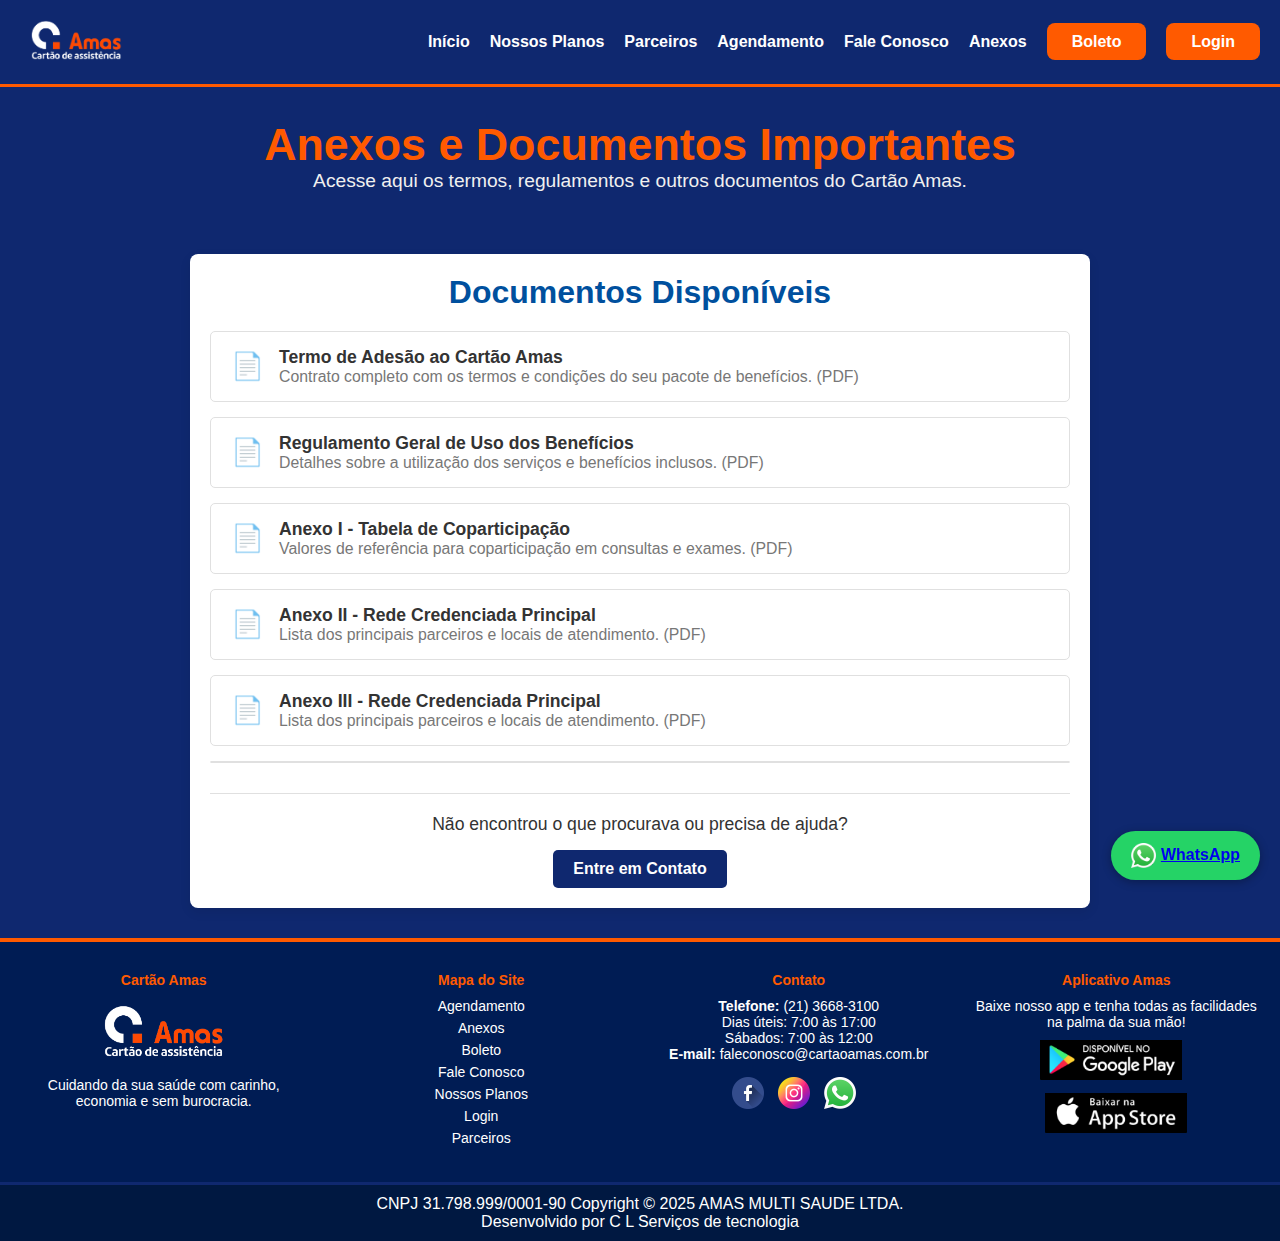
<file: anexos.html>
<!DOCTYPE html>
<html lang="pt-BR">
<head>
    <meta charset="UTF-8">
    <meta name="viewport" content="width=device-width, initial-scale=1.0">
    <title>Anexos e Documentos - Cartão Amas</title>
    <link rel="stylesheet" href="assets/css/style.css">
    <link rel="stylesheet" href="assets/css/grid.css">
    <link rel="stylesheet" href="assets/css/footer.css">
    <style>
        /* Estilos específicos para a página Anexos */
        .page-title-section {
            background-color: #0F286F; /* Azul escuro da marca */
            color: white;
            padding: 2em 20px;
            text-align: center;
        }
        .page-title-section h1 {
            font-size: 2.8em;
            margin: 0;
            color: #FF5A00; /* Laranja para destaque no título */
        }
        .anexos-container-main {
            max-width: 900px;
            margin: 30px auto;
            padding: 20px;
            background-color: #FFFFFF;
            border-radius: 8px;
            box-shadow: 0 4px 12px rgba(0,0,0,0.08);
        }
        .anexos-container-main h2 {
            color: #00509e; /* Azul mais escuro */
            font-size: 2em;
            margin-bottom: 20px;
            text-align: center;
        }
        .anexos-list {
            list-style: none;
            padding: 0;
        }
        .anexos-list li {
            margin-bottom: 15px;
            border: 1px solid #e0e0e0;
            border-radius: 5px;
            transition: box-shadow 0.3s ease;
        }
        .anexos-list li:hover {
            box-shadow: 0 2px 8px rgba(0,0,0,0.1);
        }
        .anexos-list a {
            display: flex;
            align-items: center;
            padding: 15px 20px;
            text-decoration: none;
            color: #333333;
            font-size: 1.1em;
            transition: background-color 0.3s ease;
        }
        .anexos-list a:hover {
            background-color: #f8f9fa;
            color: #FF5A00;
        }
        .anexos-list a .icon {
            margin-right: 15px;
            font-size: 1.5em; /* Tamanho do ícone */
            color: #FF5A00; /* Cor do ícone */
        }
        .anexos-list a .file-info {
            display: flex;
            flex-direction: column;
        }
        .anexos-list a .file-name {
            font-weight: bold;
        }
        .anexos-list a .file-description {
            font-size: 0.9em;
            color: #777777;
        }
        .cta-section-anexos {
            text-align: center;
            margin-top: 30px;
            padding-top: 20px;
            border-top: 1px solid #e0e0e0;
        }
        .cta-section-anexos p {
            font-size: 1.1em;
            color: #333333;
            margin-bottom: 15px;
        }
        .cta-button-anexos {
            background-color: #0F286F;
            color: white;
            padding: 10px 20px;
            text-decoration: none;
            border-radius: 5px;
            font-weight: bold;
            transition: background-color 0.3s ease;
            display: inline-block;
        }
        .cta-button-anexos:hover {
            background-color: #003d7a;
        }
    </style>
</head>
<body>

    <header class="header">
        <a href="index.html"><img src="assets/img/logo-amas-sem-fundo.png" alt="Cartão Amas Logo" class="logo"></a>
        <ul class="nav-links">
            <li><a href="index.html">Início</a></li>
            <li><a href="nossos-planos.html">Nossos Planos</a></li>
            <li><a href="parceiros.html">Parceiros</a></li>
            <li><a href="agendamento.html">Agendamento</a></li>
            <li><a href="fale-conosco.html">Fale Conosco</a></li>
            <li><a href="anexos.html">Anexos</a></li>
             <li><a href="https://www.cartaoamas.com.br/AliancaAppNet2/Site/autenticacao/login?t=cpf" target="_blank" class="nav-links-btn">Boleto</a></li> <!-- Link placeholder -->
            <li><a href="https://www.cartaoamas.com.br/AliancaAppNet2/Site/site" target="_blank" class="nav-links-btn">Login</a></li>   <!-- Link placeholder -->
        </ul>
    </header>

    <section class="page-title-section">
        <h1>Anexos e Documentos Importantes</h1>
        <p style="font-size: 1.2em; color: #f0f0f0;">Acesse aqui os termos, regulamentos e outros documentos do Cartão Amas.</p>
    </section>

    <main class="anexos-container-main">
        <h2>Documentos Disponíveis</h2>
        <ul class="anexos-list">
            <li>
                <a href="../site-amas/assets/docs/termo-de-contrato.pdf" download> <!-- Substituir # pelo caminho real do arquivo -->
                    <span class="icon">&#128196;</span> <!-- Ícone de documento/pasta -->
                    <span class="file-info">
                        <span class="file-name">Termo de Adesão ao Cartão Amas</span>
                        <span class="file-description">Contrato completo com os termos e condições do seu pacote de benefícios. (PDF)</span>
                    </span>
                </a>
            </li>
            <li>
                <a href="../site-amas/assets/docs/regulamento.pdf" download>
                    <span class="icon">&#128196;</span>
                    <span class="file-info">
                        <span class="file-name">Regulamento Geral de Uso dos Benefícios</span>
                        <span class="file-description">Detalhes sobre a utilização dos serviços e benefícios inclusos. (PDF)</span>
                    </span>
                </a>
            </li>
            <li>
                <a href="../site-amas/assets/docs/anexo-1.pdf" download>
                    <span class="icon">&#128196;</span>
                    <span class="file-info">
                        <span class="file-name">Anexo I - Tabela de Coparticipação</span>
                        <span class="file-description">Valores de referência para coparticipação em consultas e exames. (PDF)</span>
                    </span>
                </a>
            </li>
            <li>
                <a href="../site-amas/assets/docs/anexo-2.pdf" download>
                    <span class="icon">&#128196;</span>
                    <span class="file-info">
                        <span class="file-name">Anexo II - Rede Credenciada Principal</span>
                        <span class="file-description">Lista dos principais parceiros e locais de atendimento. (PDF)</span>
                    </span>
                </a>
            </li>
            <li>
                <a href="../site-amas/assets/docs/anexo-3.pdf" download>
                    <span class="icon">&#128196;</span>
                    <span class="file-info">
                        <span class="file-name">Anexo III - Rede Credenciada Principal</span>
                        <span class="file-description">Lista dos principais parceiros e locais de atendimento. (PDF)</span>
                    </span>
                </a>
            </li>
            <li>
            
             <!--  <a href="#" download>
                    <span class="icon">&#128196;</span>
                    <span class="file-info">
                        <span class="file-name">Política de Privacidade e Uso de Dados</span>
                        <span class="file-description">Como tratamos e protegemos suas informações pessoais. (PDF)</span>
                    </span>
                </a>
            </li>
                --> 
            <!-- Adicionar mais itens conforme necessário -->
        </ul>

        <div class="cta-section-anexos">
            <p>Não encontrou o que procurava ou precisa de ajuda?</p>
            <a href="fale-conosco.html" class="cta-button-anexos">Entre em Contato</a>
        </div>
    </main>

    <div class="whatsapp-float">
        <a href="https://wa.me/552136683100" target="_blank" title="Fale Conosco pelo WhatsApp">
            <img src="assets/img/whatsapp.png" alt="WhatsApp" style="width:25px; height:25px; vertical-align: middle; margin-right: 5px;">WhatsApp
        </a>
    </div>

    <footer class="footer">
        <div class="footer-container">
            <div class="coluna">
                <h4>Cartão Amas</h4>
                <img src="assets/img/logo-amas-sem-fundo.png" alt="Logo Amas Rodapé" style="max-width: 150px; margin-bottom: 10px;">
                <p>Cuidando da sua saúde com carinho, economia e sem burocracia.</p>
            </div>
            <div class="coluna">
                <h4>Mapa do Site</h4>
                <ul class="mapa-site">
                    <li><a href="agendamento.html" class="mapa-link">Agendamento</a></li>
                    <li><a href="anexos.html" class="mapa-link">Anexos</a></li>
                    <li><a href="https://www.cartaoamas.com.br/AliancaAppNet2/Site/autenticacao/login?t=cpf" class="mapa-link">Boleto</a></li>
                    <li><a href="fale-conosco.html" class="mapa-link">Fale Conosco</a></li>
                    <li><a href="nossos-planos.html" class="mapa-link">Nossos Planos</a></li>
                    <li><a href="https://www.cartaoamas.com.br/AliancaAppNet2/Site/site" class="mapa-link">Login</a></li>
                    <li><a href="parceiros.html" class="mapa-link">Parceiros</a></li>
                    
                    
                    
                </ul>
            </div>
            <div class="coluna">
                <h4>Contato</h4>
                <p><strong>Telefone:</strong> (21) 3668-3100</p>
                <p>Dias úteis: 7:00 às 17:00</p>
                <p>Sábados: 7:00 às 12:00</p>
                <p><strong>E-mail:</strong> faleconosco@cartaoamas.com.br</p>
                <div class="social-icons" style="margin-top: 15px;">
                    <a href="https://www.facebook.com/cartaoamas" target="_blank"><img src="assets/img/facebook.png" alt="Facebook"></a>
                    <a href="https://www.instagram.com/cartaoamas/" target="_blank"><img src="assets/img/instagram.png" alt="Instagram"></a>
                    <a href="https://wa.me/552136683100" target="_blank"><img src="assets/img/whatsapp.png" alt="WhatsApp"></a>
                </div>
            </div>
            <div class="coluna">
                <h4>Aplicativo Amas</h4>
                <p>Baixe nosso app e tenha todas as facilidades na palma da sua mão!</p>
                <a href="https://play.google.com/store/apps/details?id=br.com.amasmultisaude" target="_blank" style="margin-right:10px;"><img src="assets/img/loja-android.png" alt="Google Play" style="height: 40px; margin-top:10px;"></a>
                <a href="https://apps.apple.com/br/app/amas/id1640587993" target="_blank"> <img src="assets/img/loja-ios.png" alt="App Store" style="height: 40px; margin-top:10px;"></a>
            </div>
        </div>
    </footer>
    <div class="footer-last">
        <p style="margin-top: 0px;">CNPJ 31.798.999/0001-90 Copyright © 2025 AMAS MULTI SAUDE LTDA.</p>
        <p>Desenvolvido por C L Serviços de tecnologia</p>
    </div>

    <script src="assets/scripts/main.js"></script> <!-- Para carrossel e outras interações -->
</body>
</html>
</file>
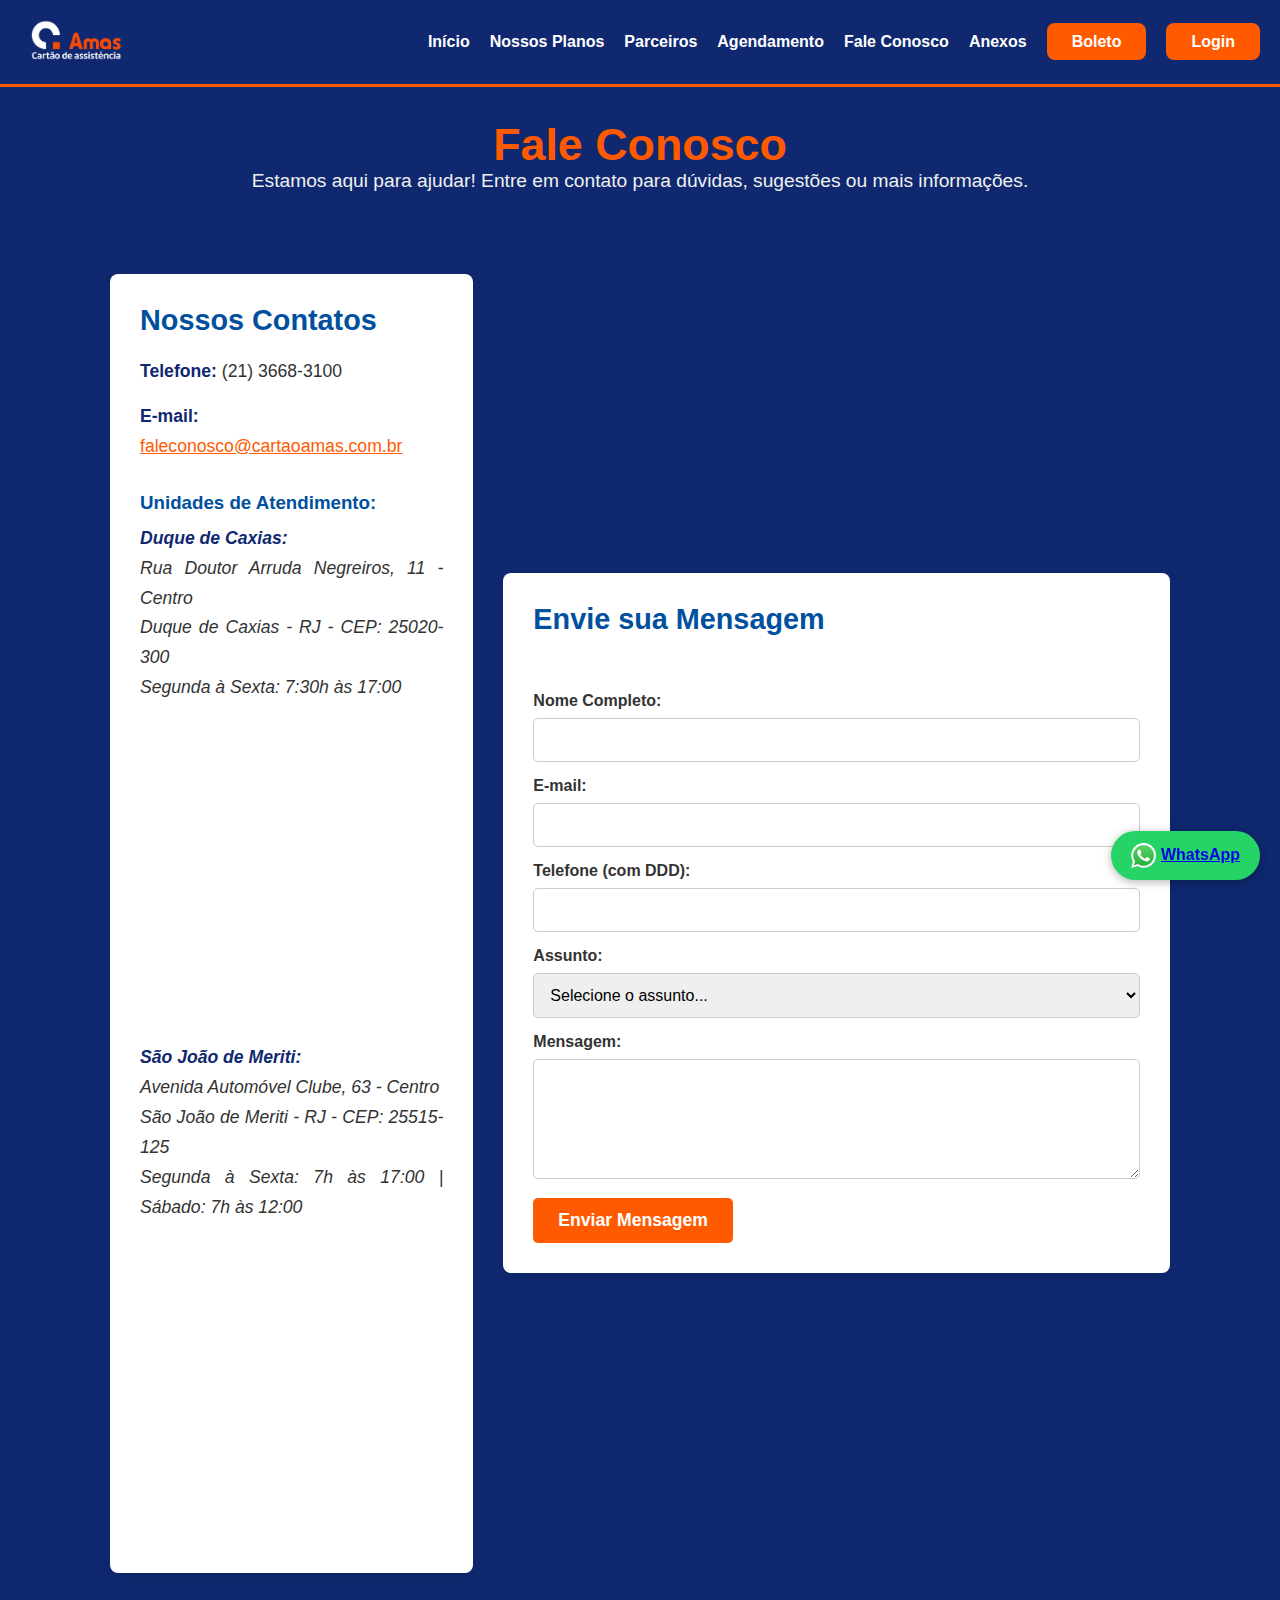
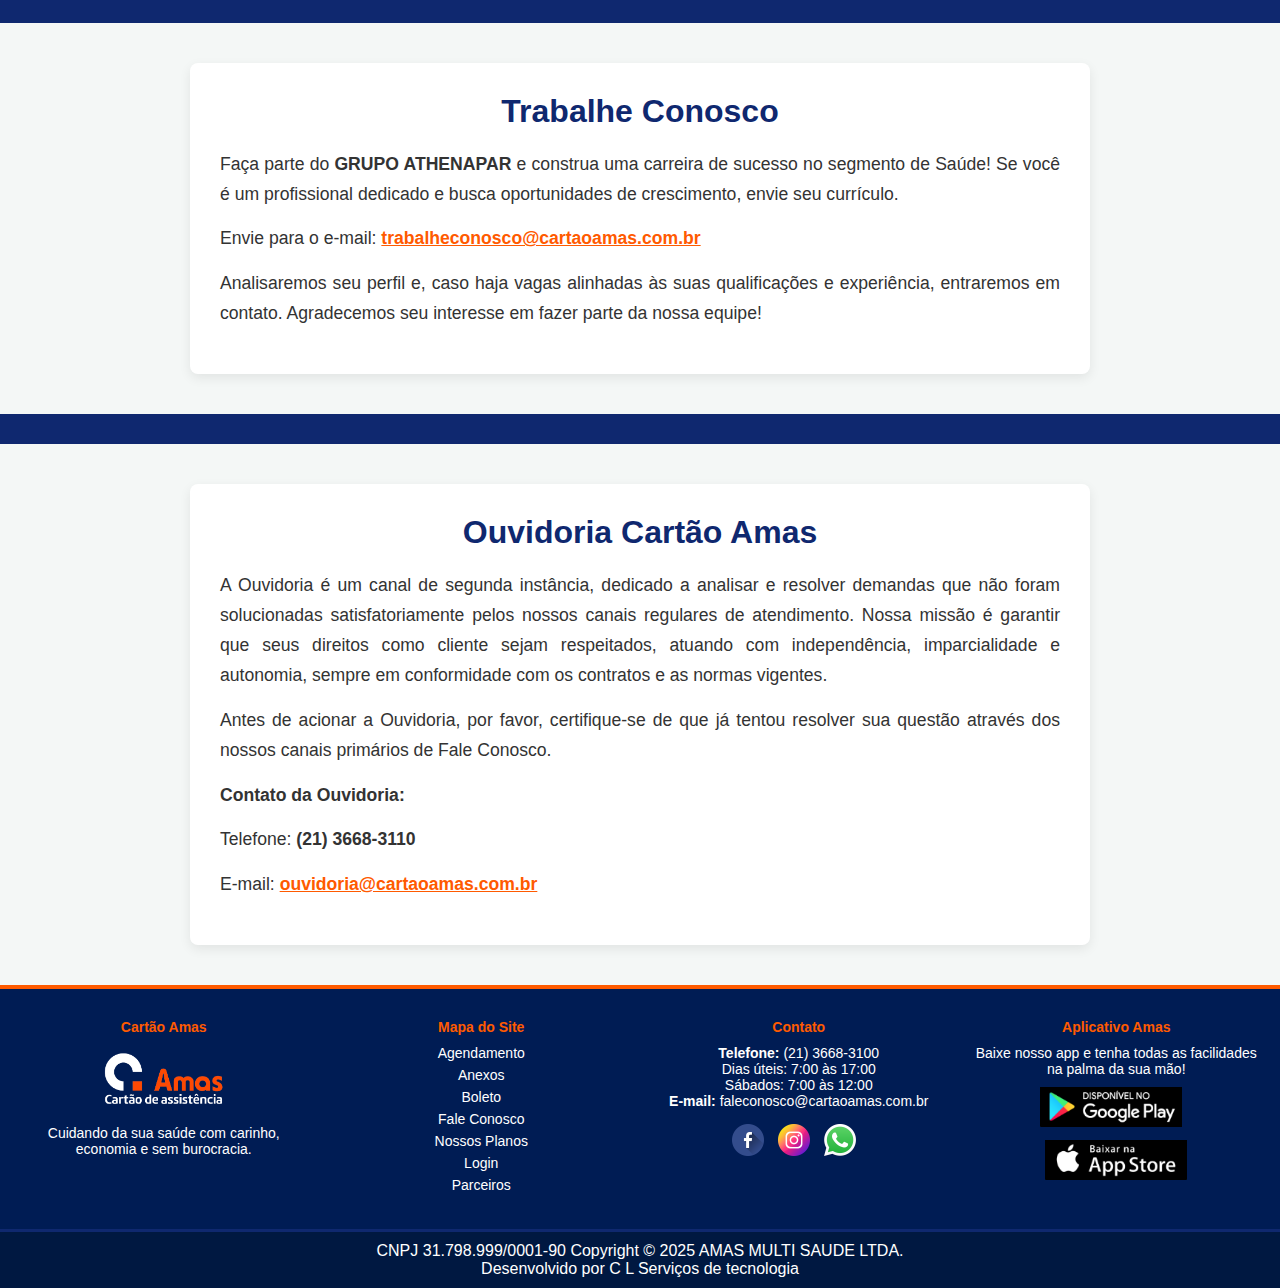
<file: fale-conosco.html>
<!DOCTYPE html>
<html lang="pt-BR">
<head>
    <meta charset="UTF-8">
    <meta name="viewport" content="width=device-width, initial-scale=1.0">
    <title>Fale Conosco - Cartão Amas</title>
    <link rel="stylesheet" href="assets/css/style.css">
    <link rel="stylesheet" href="assets/css/main.css">
    <link rel="stylesheet" href="assets/css/footer.css">
    <style>
        /* Estilos específicos para a página Fale Conosco */
        .page-title-section {
            background-color: #0F286F; /* Azul escuro da marca */
            color: white;
            padding: 2em 20px;
            text-align: center;
        }
        .page-title-section h1 {
            font-size: 2.8em;
            margin: 0;
            color: #FF5A00; /* Laranja para destaque no título */
        }
        .contact-container-main {
            max-width: 1100px;
            margin: 30px auto;
            padding: 20px;
            display: flex;
            flex-wrap: wrap;
            gap: 30px;
        }
        .contact-info-column, .contact-form-column {
            background-color: #FFFFFF;
            border-radius: 8px;
            padding: 30px;
            box-shadow: 0 4px 12px rgba(0,0,0,0.08);
        }
        .contact-info-column {
            flex: 1;
            min-width: 300px;
        }
        .contact-form-column {
            flex: 2;
            min-width: 300px;
        }
        .contact-info-column h2, .contact-form-column h2 {
            color: #00509e; /* Azul mais escuro */
            margin-top: 0;
            margin-bottom: 20px;
            font-size: 1.8em;
        }
        .contact-info-column p, .contact-info-column address {
            font-size: 1.1em;
            line-height: 1.7;
            color: #333333;
            margin-bottom: 15px;
        }
        .contact-info-column strong {
            color: #0F286F;
        }
        .contact-form-column label {
            display: block;
            margin-bottom: 8px;
            font-weight: bold;
            color: #333333;
        }
        .contact-form-column input[type="text"],
        .contact-form-column input[type="email"],
        .contact-form-column input[type="tel"],
        .contact-form-column select,
        .contact-form-column textarea {
            width: 100%;
            padding: 12px;
            margin-bottom: 15px;
            border: 1px solid #cccccc;
            border-radius: 5px;
            font-size: 1em;
            box-sizing: border-box;
        }
        .contact-form-column textarea {
            min-height: 120px;
            resize: vertical;
        }
        .contact-form-column button[type="submit"] {
            background-color: #FF5A00; /* Laranja */
            color: white;
            padding: 12px 25px;
            border: none;
            border-radius: 5px;
            font-size: 1.1em;
            font-weight: bold;
            cursor: pointer;
            transition: background-color 0.3s ease;
        }
        .contact-form-column button[type="submit"]:hover {
            background-color: #e04e00;
        }
        .trabalhe-conosco-section, .ouvidoria-section {
            background-color: #f4f7f6; /* Fundo cinza claro para seções adicionais */
            padding: 40px 20px;
            margin-top: 30px;
        }
        .trabalhe-conosco-section .container, .ouvidoria-section .container {
            max-width: 900px;
            margin: 0 auto;
            background-color: #FFFFFF;
            padding: 30px;
            border-radius: 8px;
            box-shadow: 0 4px 12px rgba(0,0,0,0.08);
        }
        .trabalhe-conosco-section h2, .ouvidoria-section h2 {
            color: #0F286F;
            text-align: center;
            margin-bottom: 20px;
            font-size: 2em;
        }
        .trabalhe-conosco-section p, .ouvidoria-section p {
            font-size: 1.1em;
            line-height: 1.7;
            color: #333333;
            margin-bottom: 15px;
            text-align: justify;
        }
        .map-container {
            margin-top: 20px;
            height: 300px; /* Ajuste conforme necessário */
            border-radius: 8px;
            overflow: hidden;
        }
        .map-container iframe {
            width: 100%;
            height: 100%;
            border: 0;
        }
    </style>
</head>
<body>

    <header class="header">
        <a href="index.html"><img src="assets/img/logo-amas-sem-fundo.png" alt="Cartão Amas Logo" class="logo"></a>
        <ul class="nav-links">
            <li><a href="index.html">Início</a></li>
            <li><a href="nossos-planos.html">Nossos Planos</a></li>
            <li><a href="parceiros.html">Parceiros</a></li>
            <li><a href="agendamento.html">Agendamento</a></li>
            <li><a href="fale-conosco.html">Fale Conosco</a></li>
            <li><a href="anexos.html">Anexos</a></li>
             <li><a href="https://www.cartaoamas.com.br/AliancaAppNet2/Site/autenticacao/login?t=cpf" target="_blank" class="nav-links-btn">Boleto</a></li> <!-- Link placeholder -->
            <li><a href="https://www.cartaoamas.com.br/AliancaAppNet2/Site/site" target="_blank" class="nav-links-btn">Login</a></li>   <!-- Link placeholder -->
        </ul>
    </header>

    <section class="page-title-section">
        <h1>Fale Conosco</h1>
        <p style="font-size: 1.2em; color: #f0f0f0;">Estamos aqui para ajudar! Entre em contato para dúvidas, sugestões ou mais informações.</p>
    </section>

    <main class="contact-container-main">
        <div class="contact-info-column">
            <h2>Nossos Contatos</h2>
            <p><strong>Telefone:</strong> (21) 3668-3100</p>
            <p><strong>E-mail:</strong> <a href="mailto:faleconosco@cartaoamas.com.br" style="color: #FF5A00;">faleconosco@cartaoamas.com.br</a></p>
            
            <h3 style="color: #00509e; margin-top: 30px; margin-bottom:10px;">Unidades de Atendimento:</h3>
            <address>
                <strong>Duque de Caxias:</strong><br>
                Rua Doutor Arruda Negreiros, 11 - Centro<br>
                Duque de Caxias - RJ - CEP: 25020-300<br>
                <em>Segunda à Sexta: 7:30h às 17:00</em>
            </address>
            <div class="map-container">
                <iframe src="https://www.google.com/maps/embed?pb=!1m18!1m12!1m3!1d3678.394070200768!2d-43.31100058503696!3d-22.78799908507191!2m3!1f0!2f0!3f0!3m2!1i1024!2i768!4f13.1!3m3!1m2!1s0x997b0f4a7e8f8d%3A0x8f775f2f153853dd!2sR.%20Dr.%20Arruda%20Negreiros%2C%2011%20-%20Centro%2C%20Duque%20de%20Caxias%20-%20RJ%2C%2025020-300!5e0!3m2!1spt-BR!2sbr!4v1620000000000!5m2!1spt-BR!2sbr" allowfullscreen="" loading="lazy"></iframe>
            </div>

            <address style="margin-top:20px;">
                <strong>São João de Meriti:</strong><br>
                Avenida Automóvel Clube, 63 - Centro<br>
                São João de Meriti - RJ - CEP: 25515-125<br>
                <em>Segunda à Sexta: 7h às 17:00 | Sábado: 7h às 12:00</em>
            </address>
            <div class="map-container">
                 <iframe src="https://www.google.com/maps/embed?pb=!1m18!1m12!1m3!1d3678.665084095883!2d-43.37176868503715!3d-22.777739985077423!2m3!1f0!2f0!3f0!3m2!1i1024!2i768!4f13.1!3m3!1m2!1s0x997b6d97870a9f%3A0x52846a3808a1f897!2sAv.%20Autom%C3%B3vel%20Clube%2C%2063%20-%20Centro%2C%20S%C3%A3o%20Jo%C3%A3o%20de%20Meriti%20-%20RJ%2C%2025515-125!5e0!3m2!1spt-BR!2sbr!4v1620000000001!5m2!1spt-BR!2sbr" allowfullscreen="" loading="lazy"></iframe>
            </div>
        </div>

        <div class="contact-form-column">
            <h2>Envie sua Mensagem</h2>
            <p>Preencha o formulário abaixo e nossa equipe entrará em contato o mais breve possível.</p>
            <form action="send-email.php" method="POST">
                <div>
                    <label for="nome">Nome Completo:</label>
                    <input type="text" id="nome" name="nome" required>
                </div>
                <div>
                    <label for="email">E-mail:</label>
                    <input type="email" id="email" name="email" required>
                </div>
                <div>
                    <label for="telefone">Telefone (com DDD):</label>
                    <input type="tel" id="telefone" name="telefone" required>
                </div>
                <div>
                    <label for="assunto">Assunto:</label>
                    <select id="assunto" name="assunto" required>
                        <option value="">Selecione o assunto...</option>
                        <option value="Dúvidas sobre planos">Dúvidas sobre planos</option>
                        <option value="Informações de Contrato">Informações de Contrato</option>
                        <option value="Agendamentos">Agendamentos</option>
                        <option value="Sugestões">Sugestões</option>
                        <option value="Reclamações">Reclamações</option>
                        <option value="Outros">Outros</option>
                    </select>
                </div>
                <div>
                    <label for="mensagem">Mensagem:</label>
                    <textarea id="mensagem" name="mensagem" rows="5" required></textarea>
                </div>
                <div>
                    <button type="submit">Enviar Mensagem</button>
                </div>
            </form>
        </div>
    </main>

    <section class="trabalhe-conosco-section">
        <div class="container">
            <h2>Trabalhe Conosco</h2>
            <p>Faça parte do <strong>GRUPO ATHENAPAR</strong> e construa uma carreira de sucesso no segmento de Saúde! Se você é um profissional dedicado e busca oportunidades de crescimento, envie seu currículo.</p>
            <p>Envie para o e-mail: <a href="mailto:trabalheconosco@cartaoamas.com.br" style="color: #FF5A00; font-weight:bold;">trabalheconosco@cartaoamas.com.br</a></p>
            <p>Analisaremos seu perfil e, caso haja vagas alinhadas às suas qualificações e experiência, entraremos em contato. Agradecemos seu interesse em fazer parte da nossa equipe!</p>
        </div>
    </section>

    <section class="ouvidoria-section">
        <div class="container">
            <h2>Ouvidoria Cartão Amas</h2>
            <p>A Ouvidoria é um canal de segunda instância, dedicado a analisar e resolver demandas que não foram solucionadas satisfatoriamente pelos nossos canais regulares de atendimento. Nossa missão é garantir que seus direitos como cliente sejam respeitados, atuando com independência, imparcialidade e autonomia, sempre em conformidade com os contratos e as normas vigentes.</p>
            <p>Antes de acionar a Ouvidoria, por favor, certifique-se de que já tentou resolver sua questão através dos nossos canais primários de Fale Conosco.</p>
            <p><strong>Contato da Ouvidoria:</strong></p>
            <p>Telefone: <strong>(21) 3668-3110</strong></p>
            <p>E-mail: <a href="mailto:ouvidoria@cartaoamas.com.br" style="color: #FF5A00; font-weight:bold;">ouvidoria@cartaoamas.com.br</a></p>
        </div>
    </section>

 <div class="whatsapp-float">
        <a href="https://wa.me/552136683100" target="_blank" title="Fale Conosco pelo WhatsApp">
            <img src="assets/img/whatsapp.png" alt="WhatsApp" style="width:25px; height:25px; vertical-align: middle; margin-right: 5px;">WhatsApp
        </a>
    </div>

    <footer class="footer">
        <div class="footer-container">
            <div class="coluna">
                <h4>Cartão Amas</h4>
                <img src="assets/img/logo-amas-sem-fundo.png" alt="Logo Amas Rodapé" style="max-width: 150px; margin-bottom: 10px;">
                <p>Cuidando da sua saúde com carinho, economia e sem burocracia.</p>
            </div>
            <div class="coluna">
                <h4>Mapa do Site</h4>
                <ul class="mapa-site">
                    <li><a href="agendamento.html" class="mapa-link">Agendamento</a></li>
                    <li><a href="anexos.html" class="mapa-link">Anexos</a></li>
                    <li><a href="https://www.cartaoamas.com.br/AliancaAppNet2/Site/autenticacao/login?t=cpf" class="mapa-link">Boleto</a></li>
                    <li><a href="fale-conosco.html" class="mapa-link">Fale Conosco</a></li>
                    <li><a href="nossos-planos.html" class="mapa-link">Nossos Planos</a></li>
                    <li><a href="https://www.cartaoamas.com.br/AliancaAppNet2/Site/site" class="mapa-link">Login</a></li>
                    <li><a href="parceiros.html" class="mapa-link">Parceiros</a></li>
                    
                    
                    
                </ul>
            </div>
            <div class="coluna">
                <h4>Contato</h4>
                <p><strong>Telefone:</strong> (21) 3668-3100</p>
                <p>Dias úteis: 7:00 às 17:00</p>
                <p>Sábados: 7:00 às 12:00</p>
                <p><strong>E-mail:</strong> faleconosco@cartaoamas.com.br</p>
                <div class="social-icons" style="margin-top: 15px;">
                    <a href="https://www.facebook.com/cartaoamas" target="_blank"><img src="assets/img/facebook.png" alt="Facebook"></a>
                    <a href="https://www.instagram.com/cartaoamas/" target="_blank"><img src="assets/img/instagram.png" alt="Instagram"></a>
                    <a href="https://wa.me/552136683100" target="_blank"><img src="assets/img/whatsapp.png" alt="WhatsApp"></a>
                </div>
            </div>
            <div class="coluna">
                <h4>Aplicativo Amas</h4>
                <p>Baixe nosso app e tenha todas as facilidades na palma da sua mão!</p>
                <a href="https://play.google.com/store/apps/details?id=br.com.amasmultisaude" target="_blank" style="margin-right:10px;"><img src="assets/img/loja-android.png" alt="Google Play" style="height: 40px; margin-top:10px;"></a>
                <a href="https://apps.apple.com/br/app/amas/id1640587993" target="_blank"> <img src="assets/img/loja-ios.png" alt="App Store" style="height: 40px; margin-top:10px;"></a>
            </div>
        </div>
    </footer>
    <div class="footer-last">
        <p style="margin-top: 0px;">CNPJ 31.798.999/0001-90 Copyright © 2025 AMAS MULTI SAUDE LTDA.</p>
        <p>Desenvolvido por C L Serviços de tecnologia</p>
    </div>

    <script src="assets/scripts/main.js"></script> <!-- Para carrossel e outras interações -->
</body>
</html>
</file>
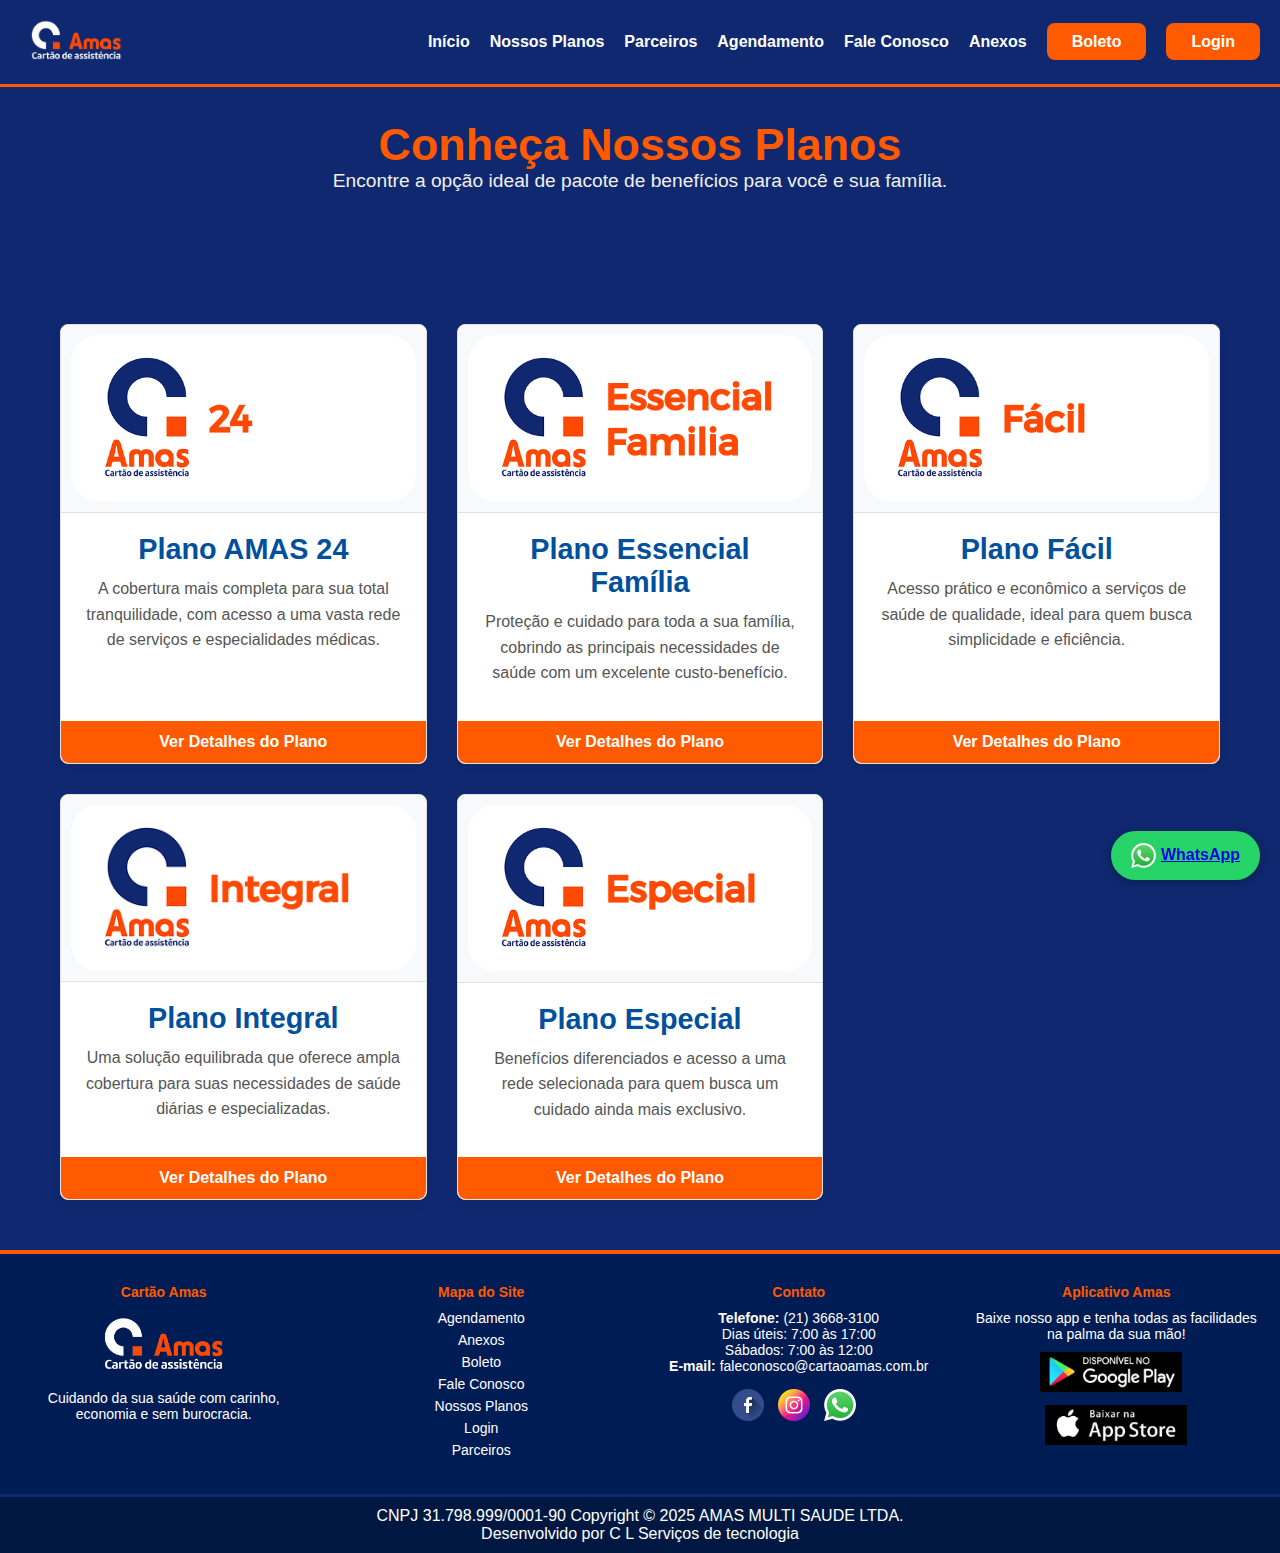
<file: nossos-planos.html>
<!DOCTYPE html>
<html lang="pt-BR">
<head>
    <meta charset="UTF-8">
    <meta name="viewport" content="width=device-width, initial-scale=1.0">
    <title>Nossos Planos - Cartão Amas</title>
    <link rel="stylesheet" href="assets/css/style.css">
    <link rel="stylesheet" href="assets/css/grid.css">
    <link rel="stylesheet" href="assets/css/footer.css">
    <style>
        /* Estilos específicos para a página Nossos Planos */
        .page-title-section {
            background-color: #0F286F; /* Azul escuro da marca */
            color: white;
            padding: 2em 20px;
            text-align: center;
        }
        .page-title-section h1 {
            font-size: 2.8em;
            margin: 0;
            color: #FF5A00; /* Laranja para destaque no título */
        }
        .plans-container {
            max-width: 1200px;
            margin: 30px auto;
            padding: 20px;
        }
        .plan-card-detailed {
            background-color: #FFFFFF;
            border: 1px solid #e0e0e0;
            border-radius: 8px;
            box-shadow: 0 4px 8px rgba(0,0,0,0.05);
            text-align: center;
            transition: transform 0.3s ease, box-shadow 0.3s ease;
            display: flex;
            flex-direction: column;
            justify-content: space-between;
            overflow: hidden; /* Para conter a imagem e o span */
            height: 100%; /* Garante que os cards na mesma linha tenham a mesma altura */
        }
        .plan-card-detailed:hover {
            transform: translateY(-5px);
            box-shadow: 0 8px 15px rgba(0,0,0,0.1);
        }
        .plan-card-detailed img {
            width: 100%;
            max-height: 200px; /* Altura máxima para a imagem do plano */
            object-fit: contain; /* Ou 'cover' dependendo do design desejado */
            background-color: #f8f9fa; /* Fundo claro para a imagem se não preencher */
            padding: 10px;
            border-bottom: 1px solid #e0e0e0;
        }
        .plan-card-detailed .plan-info {
            padding: 20px;
            flex-grow: 1; /* Faz esta seção crescer para preencher o espaço */
        }
        .plan-card-detailed h3 {
            color: #00509e; /* Azul mais escuro */
            font-size: 1.8em;
            margin-top: 0;
            margin-bottom: 10px;
        }
        .plan-card-detailed p {
            font-size: 1em;
            color: #555555;
            line-height: 1.6;
            margin-bottom: 15px;
        }
        .plan-card-detailed .cta-button-plan {
            background-color: #FF5A00; /* Laranja */
            color: white;
            padding: 12px 25px;
            text-decoration: none;
            border-radius: 0 0 8px 8px; /* Arredonda apenas cantos inferiores se o botão estiver no rodapé do card */
            font-weight: bold;
            transition: background-color 0.3s ease;
            display: block; /* Ocupa toda a largura do card */
            margin-top: auto; /* Empurra para o final do flex container */
        }
        .plan-card-detailed .cta-button-plan:hover {
            background-color: #e04e00;
        }
        /* Ajustes no grid-planos para esta página */
        .grid-planos {
            grid-template-columns: repeat(auto-fit, minmax(300px, 1fr)); /* Mais responsivo */
            gap: 30px;
        }
    </style>
</head>
<body>

    <header class="header">
        <a href="index.html"><img src="assets/img/logo-amas-sem-fundo.png" alt="Cartão Amas Logo" class="logo"></a>
        <ul class="nav-links">
            <li><a href="index.html">Início</a></li>
            <li><a href="nossos-planos.html">Nossos Planos</a></li>
            <li><a href="parceiros.html">Parceiros</a></li>
            <li><a href="agendamento.html">Agendamento</a></li>
            <li><a href="fale-conosco.html">Fale Conosco</a></li>
            <li><a href="anexos.html">Anexos</a></li>
             <li><a href="https://www.cartaoamas.com.br/AliancaAppNet2/Site/autenticacao/login?t=cpf" target="_blank" class="nav-links-btn">Boleto</a></li> <!-- Link placeholder -->
            <li><a href="https://www.cartaoamas.com.br/AliancaAppNet2/Site/site" target="_blank" class="nav-links-btn">Login</a></li>   <!-- Link placeholder -->
        </ul>
    </header>

    <section class="page-title-section">
        <h1>Conheça Nossos Planos</h1>
        <p style="font-size: 1.2em; color: #f0f0f0;">Encontre a opção ideal de pacote de benefícios para você e sua família.</p>
    </section>

    <main class="plans-container">
        <div class="grid-planos">
            <a href="planos/amas-24.html" class="plan-card-detailed" style="text-decoration: none;">
                <img src="assets/img/amas-24.png" alt="Plano AMAS 24">
                <div class="plan-info">
                    <h3>Plano AMAS 24</h3>
                    <p>A cobertura mais completa para sua total tranquilidade, com acesso a uma vasta rede de serviços e especialidades médicas.</p>
                </div>
                <span class="cta-button-plan">Ver Detalhes do Plano</span>
            </a>

            <a href="planos/essencial-familia.html" class="plan-card-detailed" style="text-decoration: none;">
                <img src="assets/img/essencial-familia.png" alt="Plano Essencial Família">
                <div class="plan-info">
                    <h3>Plano Essencial Família</h3>
                    <p>Proteção e cuidado para toda a sua família, cobrindo as principais necessidades de saúde com um excelente custo-benefício.</p>
                </div>
                <span class="cta-button-plan">Ver Detalhes do Plano</span>
            </a>

            <a href="planos/facil.html" class="plan-card-detailed" style="text-decoration: none;">
                <img src="assets/img/facil.png" alt="Plano Fácil">
                <div class="plan-info">
                    <h3>Plano Fácil</h3>
                    <p>Acesso prático e econômico a serviços de saúde de qualidade, ideal para quem busca simplicidade e eficiência.</p>
                </div>
                <span class="cta-button-plan">Ver Detalhes do Plano</span>
            </a>

            <a href="planos/integral.html" class="plan-card-detailed" style="text-decoration: none;">
                <img src="assets/img/integral.png" alt="Plano Integral">
                <div class="plan-info">
                    <h3>Plano Integral</h3>
                    <p>Uma solução equilibrada que oferece ampla cobertura para suas necessidades de saúde diárias e especializadas.</p>
                </div>
                <span class="cta-button-plan">Ver Detalhes do Plano</span>
            </a>

            <a href="planos/especial.html" class="plan-card-detailed" style="text-decoration: none;">
                <img src="assets/img/especial.png" alt="Plano Especial">
                <div class="plan-info">
                    <h3>Plano Especial</h3>
                    <p>Benefícios diferenciados e acesso a uma rede selecionada para quem busca um cuidado ainda mais exclusivo.</p>
                </div>
                <span class="cta-button-plan">Ver Detalhes do Plano</span>
            </a>
            
            <!-- Se houver um plano "Total" ou outros, adicionar aqui seguindo o mesmo modelo -->
            <!-- Exemplo de card vazio para manter o grid alinhado se o número de planos não for múltiplo de 3 (ou do número de colunas) -->
            <!-- <div class="plano-card-detailed vazio" style="visibility: hidden;"></div> -->
        </div>
    </main>

     <div class="whatsapp-float">
        <a href="https://wa.me/552136683100" target="_blank" title="Fale Conosco pelo WhatsApp">
            <img src="assets/img/whatsapp.png" alt="WhatsApp" style="width:25px; height:25px; vertical-align: middle; margin-right: 5px;">WhatsApp
        </a>
    </div>

    <footer class="footer">
        <div class="footer-container">
            <div class="coluna">
                <h4>Cartão Amas</h4>
                <img src="assets/img/logo-amas-sem-fundo.png" alt="Logo Amas Rodapé" style="max-width: 150px; margin-bottom: 10px;">
                <p>Cuidando da sua saúde com carinho, economia e sem burocracia.</p>
            </div>
            <div class="coluna">
                <h4>Mapa do Site</h4>
                <ul class="mapa-site">
                    <li><a href="agendamento.html" class="mapa-link">Agendamento</a></li>
                    <li><a href="anexos.html" class="mapa-link">Anexos</a></li>
                    <li><a href="https://www.cartaoamas.com.br/AliancaAppNet2/Site/autenticacao/login?t=cpf" class="mapa-link">Boleto</a></li>
                    <li><a href="fale-conosco.html" class="mapa-link">Fale Conosco</a></li>
                    <li><a href="nossos-planos.html" class="mapa-link">Nossos Planos</a></li>
                    <li><a href="https://www.cartaoamas.com.br/AliancaAppNet2/Site/site" class="mapa-link">Login</a></li>
                    <li><a href="parceiros.html" class="mapa-link">Parceiros</a></li>
                    
                    
                    
                </ul>
            </div>
            <div class="coluna">
                <h4>Contato</h4>
                <p><strong>Telefone:</strong> (21) 3668-3100</p>
                <p>Dias úteis: 7:00 às 17:00</p>
                <p>Sábados: 7:00 às 12:00</p>
                <p><strong>E-mail:</strong> faleconosco@cartaoamas.com.br</p>
                <div class="social-icons" style="margin-top: 15px;">
                    <a href="https://www.facebook.com/cartaoamas" target="_blank"><img src="assets/img/facebook.png" alt="Facebook"></a>
                    <a href="https://www.instagram.com/cartaoamas/" target="_blank"><img src="assets/img/instagram.png" alt="Instagram"></a>
                    <a href="https://wa.me/552136683100" target="_blank"><img src="assets/img/whatsapp.png" alt="WhatsApp"></a>
                </div>
            </div>
            <div class="coluna">
                <h4>Aplicativo Amas</h4>
                <p>Baixe nosso app e tenha todas as facilidades na palma da sua mão!</p>
                <a href="https://play.google.com/store/apps/details?id=br.com.amasmultisaude" target="_blank" style="margin-right:10px;"><img src="assets/img/loja-android.png" alt="Google Play" style="height: 40px; margin-top:10px;"></a>
                <a href="https://apps.apple.com/br/app/amas/id1640587993" target="_blank"> <img src="assets/img/loja-ios.png" alt="App Store" style="height: 40px; margin-top:10px;"></a>
            </div>
        </div>
    </footer>
    <div class="footer-last">
        <p style="margin-top: 0px;">CNPJ 31.798.999/0001-90 Copyright © 2025 AMAS MULTI SAUDE LTDA.</p>
        <p>Desenvolvido por C L Serviços de tecnologia</p>
    </div>

    <script src="assets/scripts/main.js"></script> <!-- Para carrossel e outras interações -->
</body>
</html>
</file>
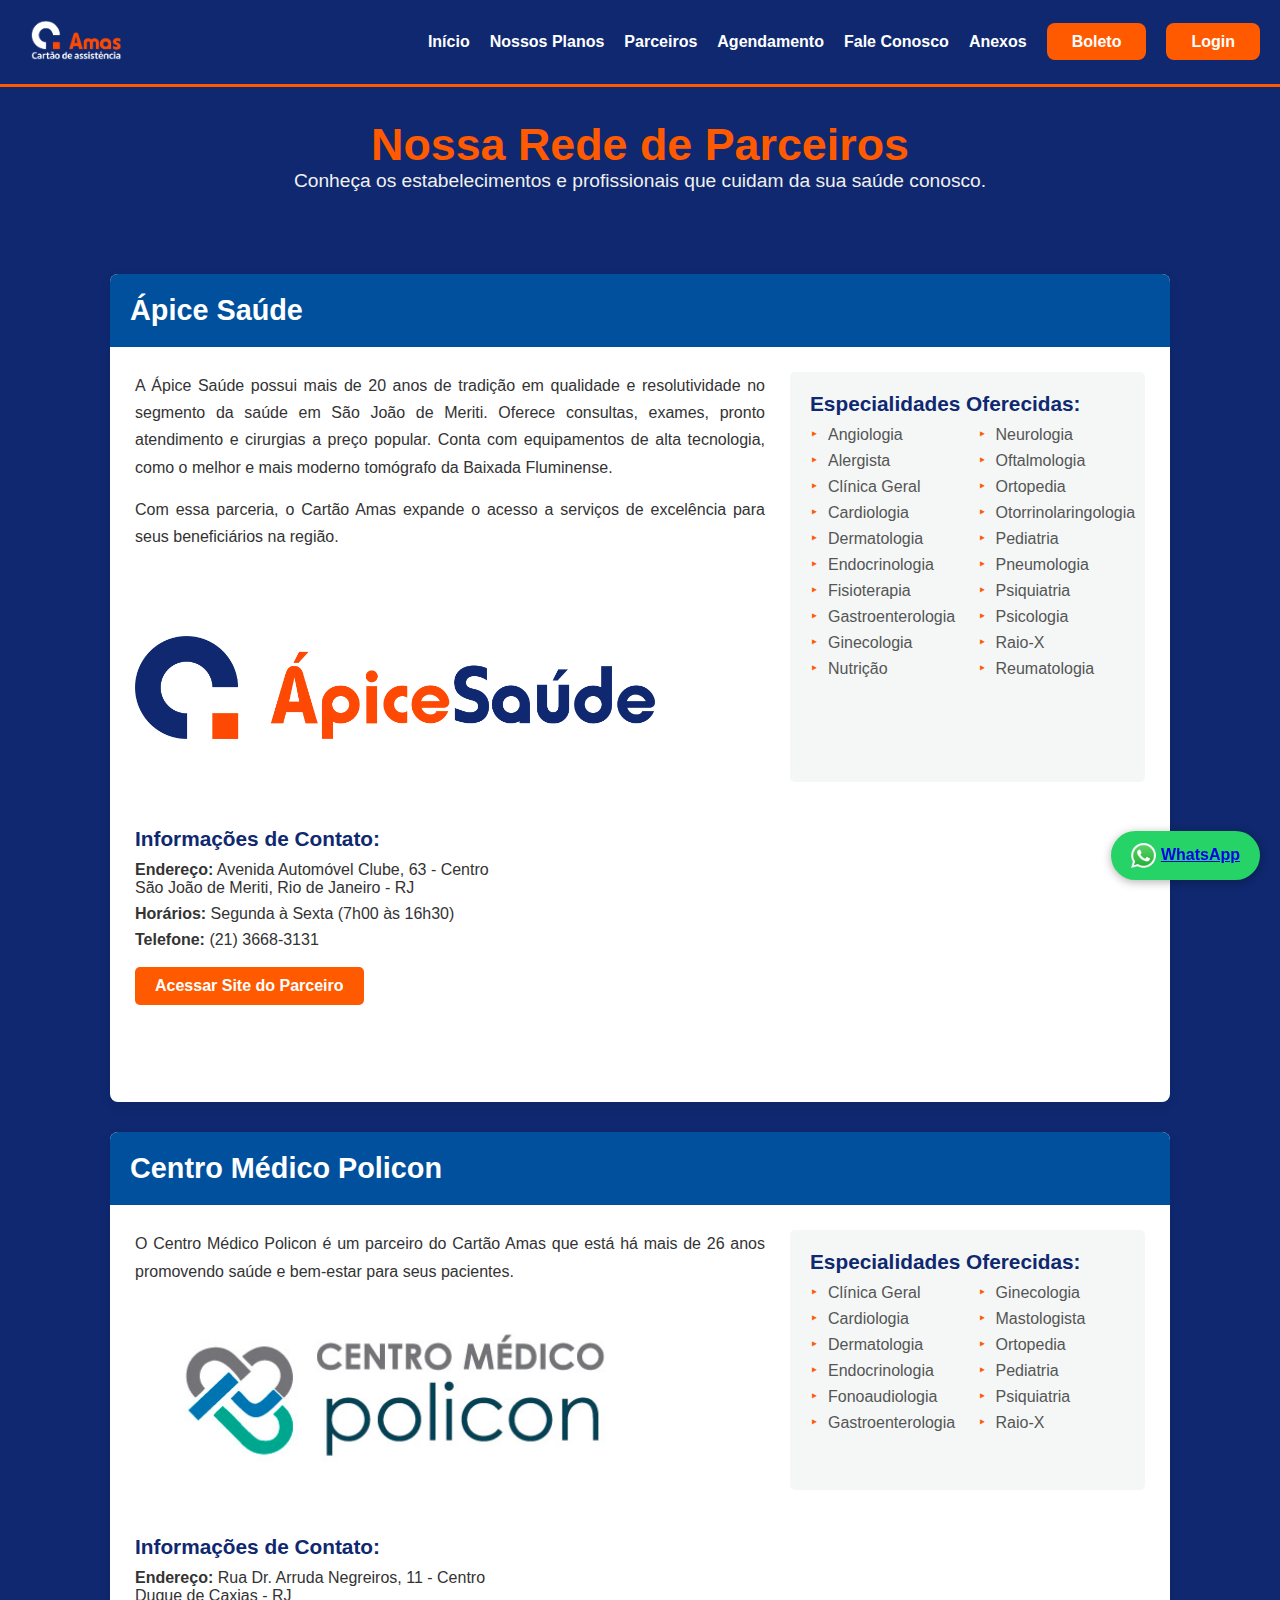
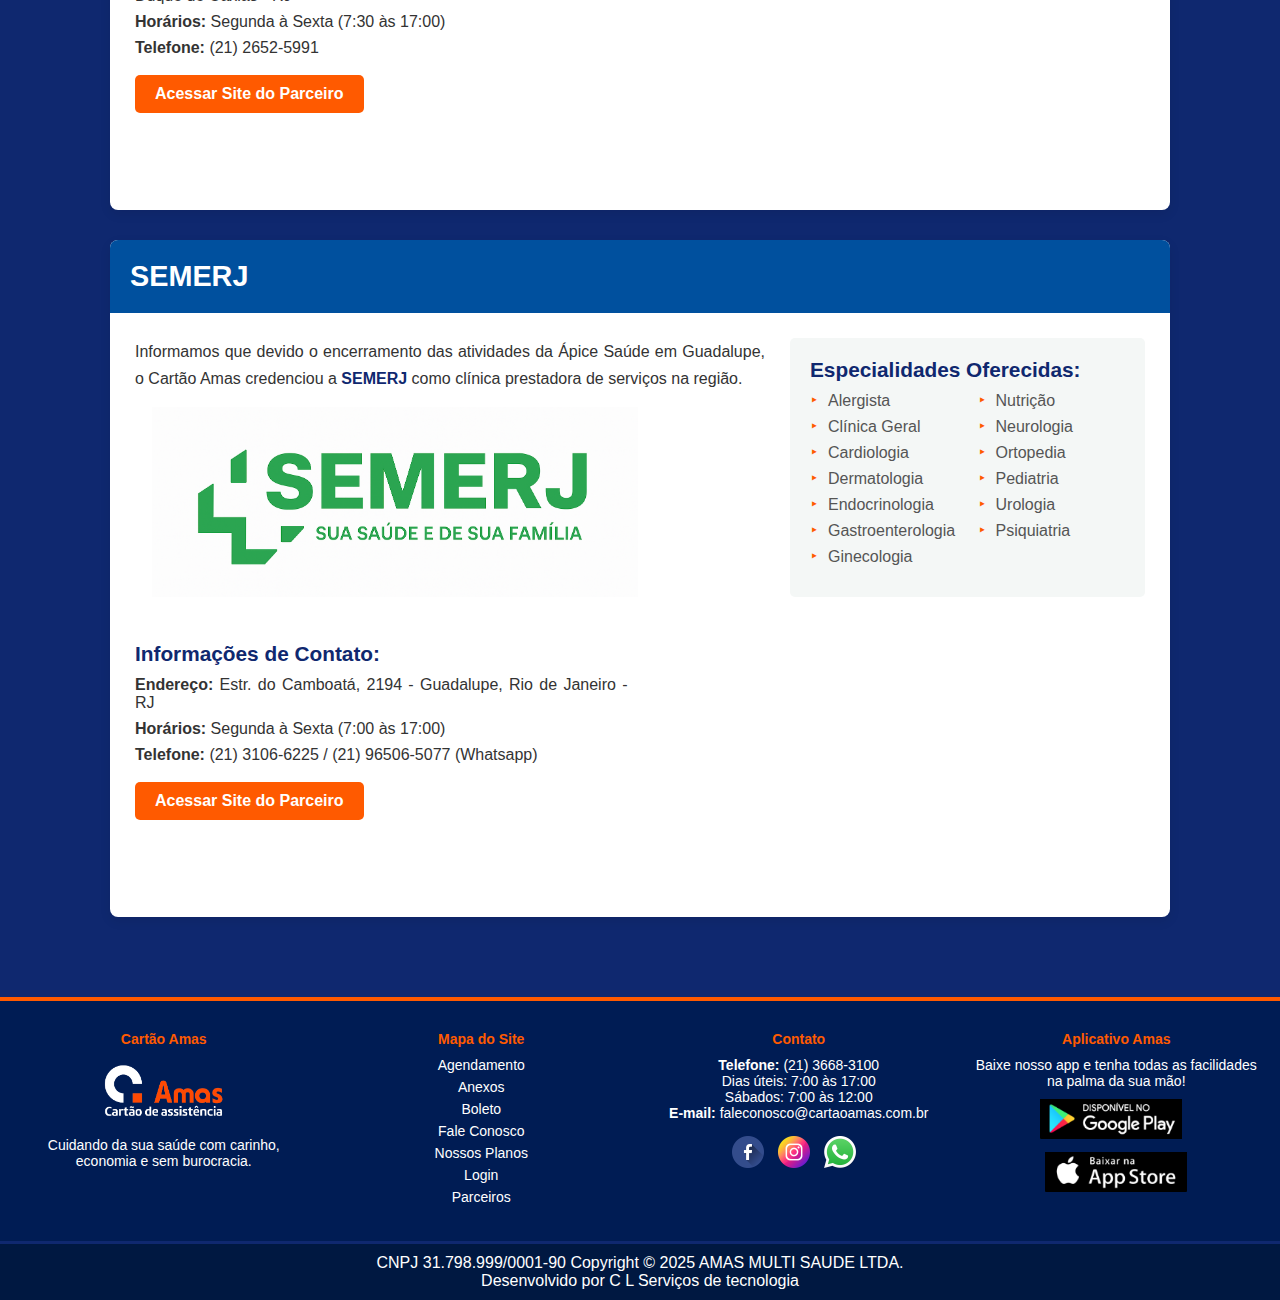
<file: parceiros.html>
<!DOCTYPE html>
<html lang="pt-BR">
<head>
    <meta charset="UTF-8">
    <meta name="viewport" content="width=device-width, initial-scale=1.0">
    <title>Nossos Parceiros - Cartão Amas</title>
    <link rel="stylesheet" href="assets/css/style.css">
    <link rel="stylesheet" href="assets/css/grid.css">
    <link rel="stylesheet" href="assets/css/footer.css">
</head>
<body>

    <header class="header">
        <a href="index.html"><img src="assets/img/logo-amas-sem-fundo.png" alt="Cartão Amas Logo" class="logo"></a>
        <ul class="nav-links">
            <li><a href="index.html">Início</a></li>
            <li><a href="nossos-planos.html">Nossos Planos</a></li>
            <li><a href="parceiros.html">Parceiros</a></li>
            <li><a href="agendamento.html">Agendamento</a></li>
            <li><a href="fale-conosco.html">Fale Conosco</a></li>
            <li><a href="anexos.html">Anexos</a></li>
             <li><a href="https://www.cartaoamas.com.br/AliancaAppNet2/Site/autenticacao/login?t=cpf" target="_blank" class="nav-links-btn">Boleto</a></li> <!-- Link placeholder -->
            <li><a href="https://www.cartaoamas.com.br/AliancaAppNet2/Site/site" target="_blank" class="nav-links-btn">Login</a></li>   <!-- Link placeholder -->
        </ul>
    </header>

    <section class="page-title-section">
        <h1>Nossa Rede de Parceiros</h1>
        <p style="font-size: 1.2em; color: #f0f0f0;">Conheça os estabelecimentos e profissionais que cuidam da sua saúde conosco.</p>
    </section>

    <main class="partners-container-main">
        <!-- Exemplo de Card de Parceiro -->
        <div class="partner-card">
            <div class="partner-card-header">
                <h2>Ápice Saúde</h2>
            </div>
            <div class="partner-card-body">
                <div class="partner-description">
                    <p>A Ápice Saúde possui mais de 20 anos de tradição em qualidade e resolutividade no segmento da saúde em São João de Meriti. Oferece consultas, exames, pronto atendimento e cirurgias a preço popular. Conta com equipamentos de alta tecnologia, como o melhor e mais moderno tomógrafo da Baixada Fluminense.</p>
                    <p>Com essa parceria, o Cartão Amas expande o acesso a serviços de excelência para seus beneficiários na região.</p>
                <br>
                    <img src="assets/img/Logo-Ápice-sem-fundo.png" width="500px" alt="Logo Ápice">
                </div>
                <div class="partner-specialties">
                    <h3>Especialidades Oferecidas:</h3>
                    <ul>
                        <li>Angiologia</li>
                        <li>Alergista</li>
                        <li>Clínica Geral</li>
                        <li>Cardiologia</li>
                        <li>Dermatologia</li>
                        <li>Endocrinologia</li>
                        <li>Fisioterapia</li>
                        <li>Gastroenterologia</li>
                        <li>Ginecologia</li>
                        <li>Nutrição</li>
                        <li>Neurologia</li>
                        <li>Oftalmologia</li>
                        <li>Ortopedia</li>
                        <li>Otorrinolaringologia</li>
                        <li>Pediatria</li>
                        <li>Pneumologia</li>
                        <li>Psiquiatria</li>
                        <li>Psicologia</li>
                        <li>Raio-X</li>
                        <li>Reumatologia</li>
                    </ul>
                </div>
            </div>
            <div class="partner-contact-map">
                <div class="partner-contact-details">
                    <h3>Informações de Contato:</h3>
                    <p><strong>Endereço:</strong> Avenida Automóvel Clube, 63 - Centro <br> São João de Meriti, Rio de Janeiro - RJ</p>
                    <p><strong>Horários:</strong> Segunda à Sexta (7h00 às 16h30)</p>
                    <p><strong>Telefone:</strong> (21) 3668-3131</p>
                    <a href="https://apicesaude.com.br/" class="partner-site-button" target="_blank">Acessar Site do Parceiro</a> <!-- Colocar link real do parceiro -->
                </div>
                <div class="partner-map">
                    <iframe src="https://www.google.com/maps/embed?pb=!1m18!1m12!1m3!1d3678.665084095883!2d-43.37176868503715!3d-22.777739985077423!2m3!1f0!2f0!3f0!3m2!1i1024!2i768!4f13.1!3m3!1m2!1s0x997b6d97870a9f%3A0x52846a3808a1f897!2sAv.%20Autom%C3%B3vel%20Clube%2C%2063%20-%20Centro%2C%20S%C3%A3o%20Jo%C3%A3o%20de%20Meriti%20-%20RJ%2C%2025515-125!5e0!3m2!1spt-BR!2sbr!4v1620000000001!5m2!1spt-BR!2sbr" allowfullscreen="" loading="lazy"></iframe>
                </div>
            </div>
        </div>
        <div class="partner-card">
            <div class="partner-card-header">
                <h2>Centro Médico Policon</h2>
            </div>
            <div class="partner-card-body">
                <div class="partner-description">
                    <p>O Centro Médico Policon é um parceiro do Cartão Amas que está há mais de 26 anos promovendo saúde e bem-estar para seus pacientes.</p>
                    <img src="assets/img/logo-policon.jpg" alt="Logo Policon" >
                </div>
                <div class="partner-specialties">
                    <h3>Especialidades Oferecidas:</h3>
                    <ul>
                  <li>Clínica Geral</li>
                  <li>Cardiologia</li>
                  <li>Dermatologia</li>
                  <li>Endocrinologia</li>
                  <li>Fonoaudiologia</li>
                  <li>Gastroenterologia</li>
                  <li>Ginecologia</li>
                  <li>Mastologista</li>
                  <li>Ortopedia</li>
                  <li>Pediatria</li>
                  <li>Psiquiatria</li>
                  <li>Raio-X</li>
                </ul>
                </div>
            </div>
            <div class="partner-contact-map">
                <div class="partner-contact-details">
                    <h3>Informações de Contato:</h3>
                    <p><strong>Endereço:</strong> Rua Dr. Arruda Negreiros, 11 - Centro<br>
                        Duque de Caxias - RJ</p>
                    <p><strong>Horários:</strong> Segunda à Sexta (7:30 às 17:00)</p>
                    <p><strong>Telefone:</strong> (21) 2652-5991</p>
                    <a href="https://www.cmpolicon.com.br/" class="partner-site-button" target="_blank">Acessar Site do Parceiro</a> <!-- Colocar link real do parceiro -->
                </div>
                <div class="partner-map">
                    <iframe src="https://www.google.com/maps/embed?pb=!1m14!1m8!1m3!1d29428.357831948077!2d-43.316141!3d-22.782271!3m2!1i1024!2i768!4f13.1!3m3!1m2!1s0x997ab8bf85a613%3A0x8c3d4ab58282d647!2s%C3%81pice%20Sa%C3%BAde%20-%20Centro%20M%C3%A9dico%20Policon!5e0!3m2!1spt-BR!2sbr!4v1746805233716!5m2!1spt-BR!2sbr" allowfullscreen="" loading="lazy"></iframe>
                </div>
            </div>
        </div>
        <div class="partner-card">
            <div class="partner-card-header">
                <h2>SEMERJ</h2>
            </div>
            <div class="partner-card-body">
                <div class="partner-description">
                    <p>Informamos que devido o encerramento das atividades da Ápice Saúde em Guadalupe, o Cartão Amas credenciou a <strong>SEMERJ</strong> como clínica prestadora de serviços na região. <br></p>
                    <img src="assets/img/logo-semerj.png" alt="Logo SEMERJ" >
                </div>
                <div class="partner-specialties">
                    <h3>Especialidades Oferecidas:</h3>
                    <ul>
                        <li>Alergista</li>
                        <li>Clínica Geral</li>
                        <li>Cardiologia</li>
                        <li>Dermatologia</li>
                        <li>Endocrinologia</li>
                        <li>Gastroenterologia</li>
                        <li>Ginecologia</li>
                        <li>Nutrição</li>
                        <li>Neurologia</li>
                        <li>Ortopedia</li>
                        <Li>Pediatria</Li>
                        <li>Urologia</li>
                        <li>Psiquiatria</li>
                     </ul>
                </div>
            </div>
            <div class="partner-contact-map">
                <div class="partner-contact-details">
                    <h3>Informações de Contato:</h3>
                    <p><strong>Endereço:</strong> Estr. do Camboatá, 2194 - Guadalupe, Rio de Janeiro - RJ</p>
                    <p><strong>Horários:</strong> Segunda à Sexta (7:00 às 17:00)</p>
                    <p><strong>Telefone:</strong> (21) 3106-6225 / (21) 96506-5077 (Whatsapp)</p>
                    <a href="https://medicoguadalupe.com.br/" class="partner-site-button" target="_blank">Acessar Site do Parceiro</a> <!-- Colocar link real do parceiro -->
                </div>
                <div class="partner-map">
                    <iframe src="https://www.google.com/maps/embed?pb=!1m18!1m12!1m3!1d3677.0777355766872!2d-43.385267125744555!3d-22.836613335364813!2m3!1f0!2f0!3f0!3m2!1i1024!2i768!4f13.1!3m3!1m2!1s0x99635eb1a62cb5%3A0x16d7f110eeb98605!2sSemerj%20Guadalupe!5e0!3m2!1spt-BR!2sbr!4v1746814121609!5m2!1spt-BR!2sbr" allowfullscreen="" loading="lazy"></iframe>
                </div>
            </div>
        </div>
        <!-- Adicionar mais cards de parceiros aqui -->
        <!-- Exemplo de mensagem se não houver parceiros -->
        <!-- 
        <div class="no-partners">
            <p>No momento, estamos atualizando nossa lista de parceiros. Volte em breve para novidades!</p>
        </div>
        -->
    </main>

     <div class="whatsapp-float">
        <a href="https://wa.me/552136683100" target="_blank" title="Fale Conosco pelo WhatsApp">
            <img src="assets/img/whatsapp.png" alt="WhatsApp" style="width:25px; height:25px; vertical-align: middle; margin-right: 5px;">WhatsApp
        </a>
    </div>

    <footer class="footer">
        <div class="footer-container">
            <div class="coluna">
                <h4>Cartão Amas</h4>
                <img src="assets/img/logo-amas-sem-fundo.png" alt="Logo Amas Rodapé" style="max-width: 150px; margin-bottom: 10px;">
                <p>Cuidando da sua saúde com carinho, economia e sem burocracia.</p>
            </div>
            <div class="coluna">
                <h4>Mapa do Site</h4>
                <ul class="mapa-site">
                    <li><a href="agendamento.html" class="mapa-link">Agendamento</a></li>
                    <li><a href="anexos.html" class="mapa-link">Anexos</a></li>
                    <li><a href="https://www.cartaoamas.com.br/AliancaAppNet2/Site/autenticacao/login?t=cpf" class="mapa-link">Boleto</a></li>
                    <li><a href="fale-conosco.html" class="mapa-link">Fale Conosco</a></li>
                    <li><a href="nossos-planos.html" class="mapa-link">Nossos Planos</a></li>
                    <li><a href="https://www.cartaoamas.com.br/AliancaAppNet2/Site/site" class="mapa-link">Login</a></li>
                    <li><a href="parceiros.html" class="mapa-link">Parceiros</a></li>
                    
                    
                    
                </ul>
            </div>
            <div class="coluna">
                <h4>Contato</h4>
                <p><strong>Telefone:</strong> (21) 3668-3100</p>
                <p>Dias úteis: 7:00 às 17:00</p>
                <p>Sábados: 7:00 às 12:00</p>
                <p><strong>E-mail:</strong> faleconosco@cartaoamas.com.br</p>
                <div class="social-icons" style="margin-top: 15px;">
                    <a href="https://www.facebook.com/cartaoamas" target="_blank"><img src="assets/img/facebook.png" alt="Facebook"></a>
                    <a href="https://www.instagram.com/cartaoamas/" target="_blank"><img src="assets/img/instagram.png" alt="Instagram"></a>
                    <a href="https://wa.me/552136683100" target="_blank"><img src="assets/img/whatsapp.png" alt="WhatsApp"></a>
                </div>
            </div>
            <div class="coluna">
                <h4>Aplicativo Amas</h4>
                <p>Baixe nosso app e tenha todas as facilidades na palma da sua mão!</p>
                <a href="https://play.google.com/store/apps/details?id=br.com.amasmultisaude" target="_blank" style="margin-right:10px;"><img src="assets/img/loja-android.png" alt="Google Play" style="height: 40px; margin-top:10px;"></a>
                <a href="https://apps.apple.com/br/app/amas/id1640587993" target="_blank"> <img src="assets/img/loja-ios.png" alt="App Store" style="height: 40px; margin-top:10px;"></a>
            </div>
        </div>
    </footer>
    <div class="footer-last">
        <p style="margin-top: 0px;">CNPJ 31.798.999/0001-90 Copyright © 2025 AMAS MULTI SAUDE LTDA.</p>
        <p>Desenvolvido por C L Serviços de tecnologia</p>
    </div>

    <script src="assets/scripts/main.js"></script> <!-- Para carrossel e outras interações -->
</body>
</html>
</file>
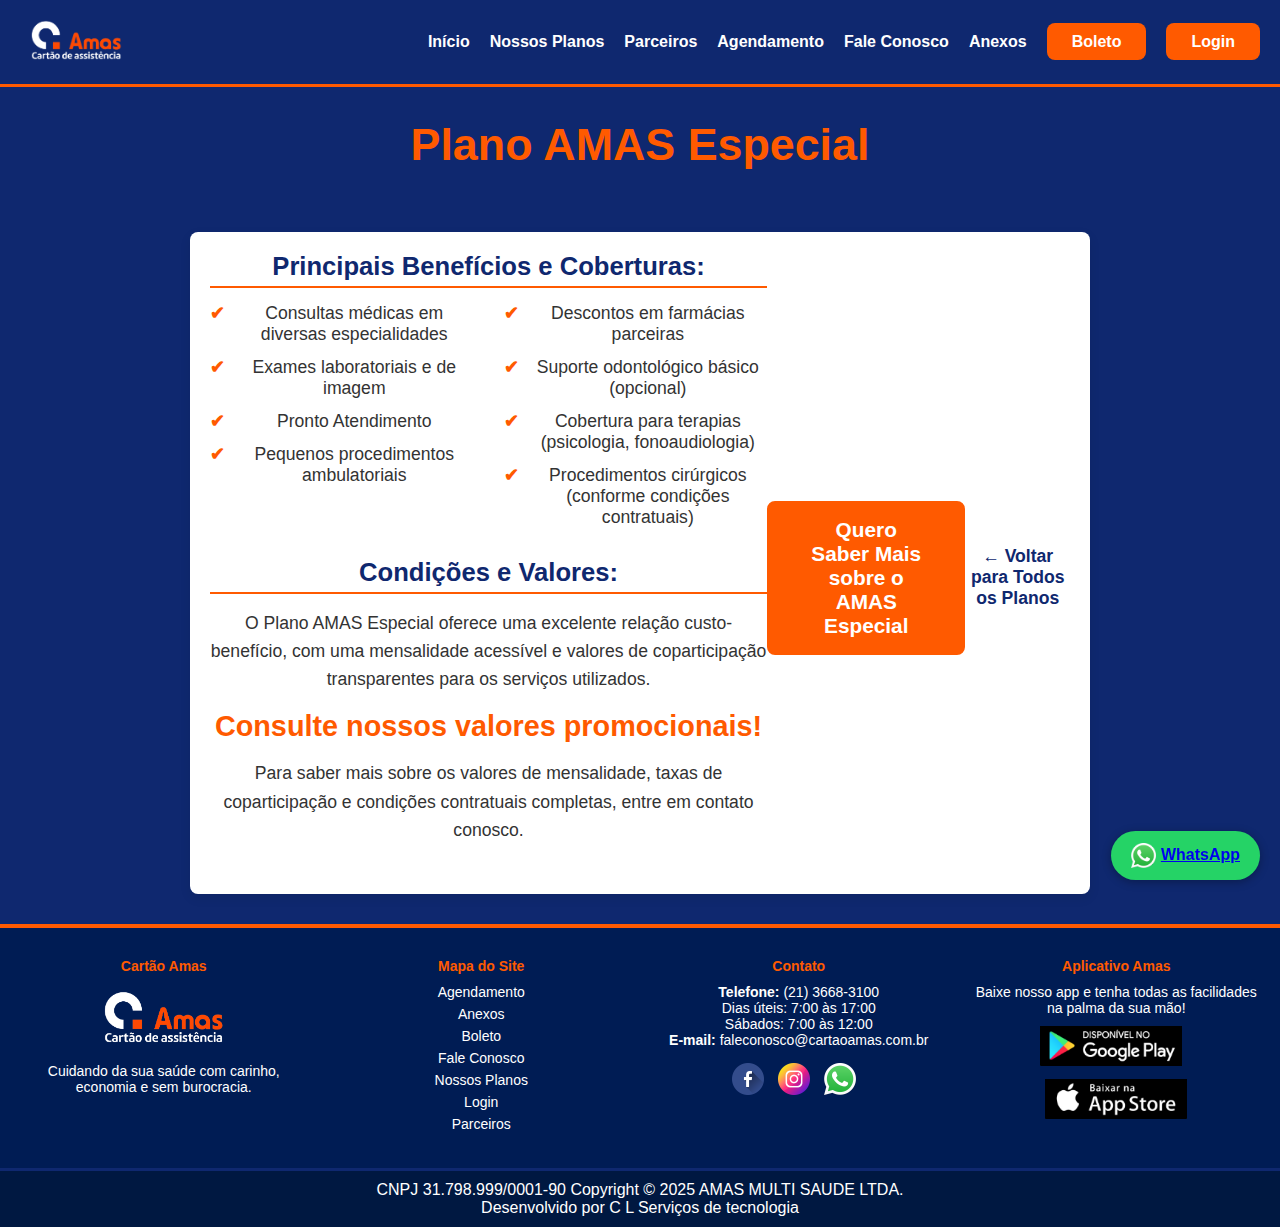
<file: planos/especial.html>
<!DOCTYPE html>
<html lang="pt-BR">
<head>
    <meta charset="UTF-8">
    <meta name="viewport" content="width=device-width, initial-scale=1.0">
    <title>Plano Especial - Cartão Amas</title>
    <link rel="stylesheet" href="../assets/css/style.css">
    <link rel="stylesheet" href="../assets/css/main.css">
    <link rel="stylesheet" href="../assets/css/footer.css">
    <link rel="stylesheet" href="../assets/css/plan.css">
</head>
<body>

    <header class="header">
        <a href="../index.html"><img src="../assets/img/logo-amas-sem-fundo.png" alt="Cartão Amas Logo" class="logo"></a>
        <ul class="nav-links">
            <li><a href="../index.html">Início</a></li>
            <li><a href="../nossos-planos.html">Nossos Planos</a></li>
            <li><a href="../parceiros.html">Parceiros</a></li>
            <li><a href="../agendamento.html">Agendamento</a></li>
            <li><a href="../fale-conosco.html">Fale Conosco</a></li>
            <li><a href="../anexos.html">Anexos</a></li>
         <li><a href="https://www.cartaoamas.com.br/AliancaAppNet2/Site/autenticacao/login?t=cpf" target="_blank" class="nav-links-btn">Boleto</a></li> <!-- Link placeholder -->
            <li><a href="https://www.cartaoamas.com.br/AliancaAppNet2/Site/site" target="_blank" class="nav-links-btn">Login</a></li>   <!-- Link placeholder -->
        </ul>
    </header>

    <section class="page-title-section">
        <h1>Plano AMAS Especial</h1>
    </section>

    <main class="plan-detail-container">
        <div class="plan-detail-header">
        

        <div class="plan-features-section">
            <h3>Principais Benefícios e Coberturas:</h3>
            <ul class="plan-features-list">
                <li>Consultas médicas em diversas especialidades</li>
                <li>Exames laboratoriais e de imagem</li>
                <li>Pronto Atendimento</li>
                <li>Pequenos procedimentos ambulatoriais</li>
                <li>Descontos em farmácias parceiras</li>
                <li>Suporte odontológico básico (opcional)</li>
                <li>Cobertura para terapias (psicologia, fonoaudiologia)</li>
                <li>Procedimentos cirúrgicos (conforme condições contratuais)</li>
            </ul>
        </div>

        <div class="plan-pricing-section"></style>
            <h3>Condições e Valores:</h3>
            <p>O Plano AMAS Especial oferece uma excelente relação custo-benefício, com uma mensalidade acessível e valores de coparticipação transparentes para os serviços utilizados.</p>
            <p class="price">Consulte nossos valores promocionais!</p>
            <p>Para saber mais sobre os valores de mensalidade, taxas de coparticipação e condições contratuais completas, entre em contato conosco.</p>
        </div>
</div>
        <div class="cta-plan-detail">
            <a href="https://wa.me/552136683100" target="_blank" class="cta-button-plan-detail">Quero Saber Mais sobre o AMAS Especial</a>
        </div>

        <a href="../nossos-planos.html" class="back-to-plans-link">&larr; Voltar para Todos os Planos</a>
    </main>

 <div class="whatsapp-float">
        <a href="https://wa.me/552136683100" target="_blank" title="Fale Conosco pelo WhatsApp">
            <img src="../assets/img/whatsapp.png" alt="WhatsApp" style="width:25px; height:25px; vertical-align: middle; margin-right: 5px;">WhatsApp
        </a>
    </div>

    <footer class="footer">
        <div class="footer-container">
            <div class="coluna">
                <h4>Cartão Amas</h4>
                <img src="../assets/img/logo-amas-sem-fundo.png" alt="Logo Amas Rodapé" style="max-width: 150px; margin-bottom: 10px;">
                <p>Cuidando da sua saúde com carinho, economia e sem burocracia.</p>
            </div>
            <div class="coluna">
                <h4>Mapa do Site</h4>
                <ul class="mapa-site">
                    <li><a href="agendamento.html" class="mapa-link">Agendamento</a></li>
                    <li><a href="anexos.html" class="mapa-link">Anexos</a></li>
                    <li><a href="https://www.cartaoamas.com.br/AliancaAppNet2/Site/autenticacao/login?t=cpf" class="mapa-link">Boleto</a></li>
                    <li><a href="fale-conosco.html" class="mapa-link">Fale Conosco</a></li>
                    <li><a href="nossos-planos.html" class="mapa-link">Nossos Planos</a></li>
                    <li><a href="https://www.cartaoamas.com.br/AliancaAppNet2/Site/site" class="mapa-link">Login</a></li>
                    <li><a href="parceiros.html" class="mapa-link">Parceiros</a></li>
                    
                    
                    
                </ul>
            </div>
            <div class="coluna">
                <h4>Contato</h4>
                <p><strong>Telefone:</strong> (21) 3668-3100</p>
                <p>Dias úteis: 7:00 às 17:00</p>
                <p>Sábados: 7:00 às 12:00</p>
                <p><strong>E-mail:</strong> faleconosco@cartaoamas.com.br</p>
                <div class="social-icons" style="margin-top: 15px;">
                    <a href="https://www.facebook.com/cartaoamas" target="_blank"><img src="../assets/img/facebook.png" alt="Facebook"></a>
                    <a href="https://www.instagram.com/cartaoamas/" target="_blank"><img src="../assets/img/instagram.png" alt="Instagram"></a>
                    <a href="https://wa.me/552136683100" target="_blank"><img src="../assets/img/whatsapp.png" alt="WhatsApp"></a>
                </div>
            </div>
            <div class="coluna">
                <h4>Aplicativo Amas</h4>
                <p>Baixe nosso app e tenha todas as facilidades na palma da sua mão!</p>
                <a href="https://play.google.com/store/apps/details?id=br.com.amasmultisaude" target="_blank" style="margin-right:10px;"><img src="../assets/img/loja-android.png" alt="Google Play" style="height: 40px; margin-top:10px;"></a>
                <a href="https://apps.apple.com/br/app/amas/id1640587993" target="_blank"> <img src="../assets/img/loja-ios.png" alt="App Store" style="height: 40px; margin-top:10px;"></a>
            </div>
        </div>
    </footer>
    <div class="footer-last">
        <p style="margin-top: 0px;">CNPJ 31.798.999/0001-90 Copyright © 2025 AMAS MULTI SAUDE LTDA.</p>
        <p>Desenvolvido por C L Serviços de tecnologia</p>
    </div>

    <script src="../assets/scripts/main.js"></script> <!-- Para carrossel e outras interações -->
</body>
</html>
</file>
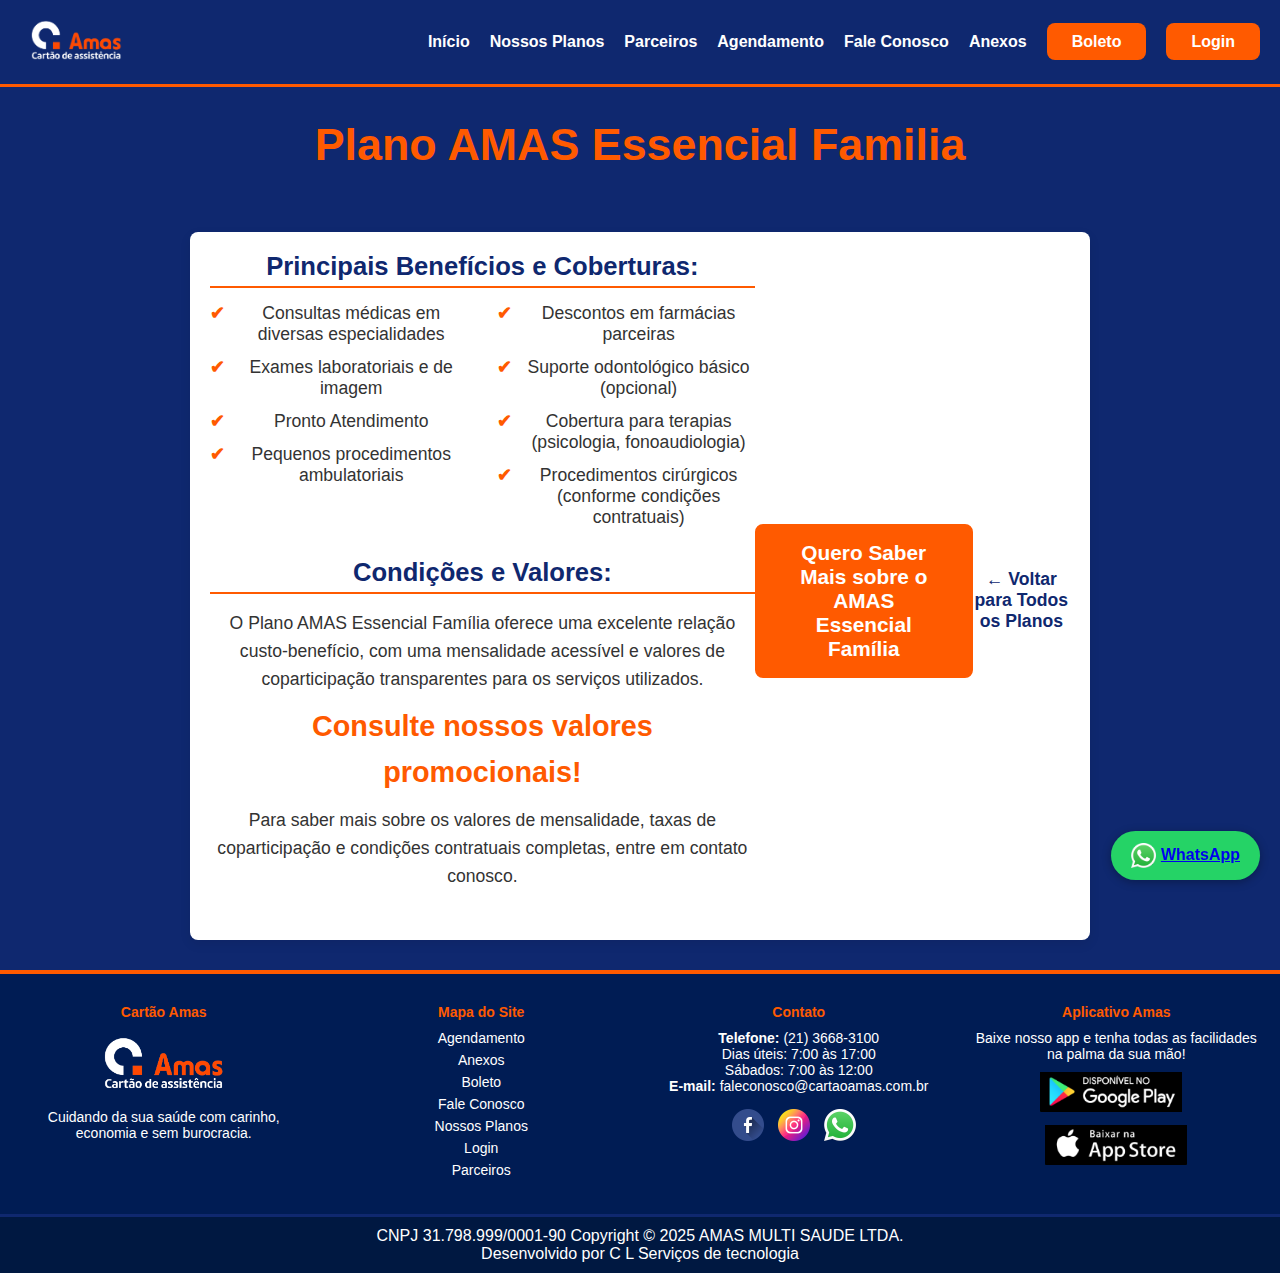
<file: planos/essencial-familia.html>
<!DOCTYPE html>
<html lang="pt-BR">
<head>
    <meta charset="UTF-8">
    <meta name="viewport" content="width=device-width, initial-scale=1.0">
    <title>Plano Essencial Família - Cartão Amas</title>
    <link rel="stylesheet" href="../assets/css/style.css">
    <link rel="stylesheet" href="../assets/css/main.css">
    <link rel="stylesheet" href="../assets/css/footer.css">
    <link rel="stylesheet" href="../assets/css/plan.css">
</head>
<body>

    <header class="header">
        <a href="../index.html"><img src="../assets/img/logo-amas-sem-fundo.png" alt="Cartão Amas Logo" class="logo"></a>
        <ul class="nav-links">
            <li><a href="../index.html">Início</a></li>
            <li><a href="../nossos-planos.html">Nossos Planos</a></li>
            <li><a href="../parceiros.html">Parceiros</a></li>
            <li><a href="../agendamento.html">Agendamento</a></li>
            <li><a href="../fale-conosco.html">Fale Conosco</a></li>
            <li><a href="../anexos.html">Anexos</a></li>
             <li><a href="https://www.cartaoamas.com.br/AliancaAppNet2/Site/autenticacao/login?t=cpf" target="_blank" class="nav-links-btn">Boleto</a></li> <!-- Link placeholder -->
            <li><a href="https://www.cartaoamas.com.br/AliancaAppNet2/Site/site" target="_blank" class="nav-links-btn">Login</a></li>   <!-- Link placeholder -->
        </ul>
    </header>

    <section class="page-title-section">
        <h1>Plano AMAS Essencial Familia</h1>
    </section>

    <main class="plan-detail-container">
        <div class="plan-detail-header">
        

        <div class="plan-features-section">
            <h3>Principais Benefícios e Coberturas:</h3>
            <ul class="plan-features-list">
                <li>Consultas médicas em diversas especialidades</li>
                <li>Exames laboratoriais e de imagem</li>
                <li>Pronto Atendimento</li>
                <li>Pequenos procedimentos ambulatoriais</li>
                <li>Descontos em farmácias parceiras</li>
                <li>Suporte odontológico básico (opcional)</li>
                <li>Cobertura para terapias (psicologia, fonoaudiologia)</li>
                <li>Procedimentos cirúrgicos (conforme condições contratuais)</li>
            </ul>
        </div>

        <div class="plan-pricing-section"></style>
            <h3>Condições e Valores:</h3>
            <p>O Plano AMAS Essencial Família oferece uma excelente relação custo-benefício, com uma mensalidade acessível e valores de coparticipação transparentes para os serviços utilizados.</p>
            <p class="price">Consulte nossos valores promocionais!</p>
            <p>Para saber mais sobre os valores de mensalidade, taxas de coparticipação e condições contratuais completas, entre em contato conosco.</p>
        </div>
</div>
        <div class="cta-plan-detail">
            <a href="https://wa.me/552136683100" target="_blank" class="cta-button-plan-detail">Quero Saber Mais sobre o AMAS Essencial Família</a>
        </div>

        <a href="../nossos-planos.html" class="back-to-plans-link">&larr; Voltar para Todos os Planos</a>
    </main>

 <div class="whatsapp-float">
        <a href="https://wa.me/552136683100" target="_blank" title="Fale Conosco pelo WhatsApp">
            <img src="../assets/img/whatsapp.png" alt="WhatsApp" style="width:25px; height:25px; vertical-align: middle; margin-right: 5px;">WhatsApp
        </a>
    </div>

    <footer class="footer">
        <div class="footer-container">
            <div class="coluna">
                <h4>Cartão Amas</h4>
                <img src="../assets/img/logo-amas-sem-fundo.png" alt="Logo Amas Rodapé" style="max-width: 150px; margin-bottom: 10px;">
                <p>Cuidando da sua saúde com carinho, economia e sem burocracia.</p>
            </div>
            <div class="coluna">
                <h4>Mapa do Site</h4>
                <ul class="mapa-site">
                    <li><a href="agendamento.html" class="mapa-link">Agendamento</a></li>
                    <li><a href="anexos.html" class="mapa-link">Anexos</a></li>
                    <li><a href="https://www.cartaoamas.com.br/AliancaAppNet2/Site/autenticacao/login?t=cpf" class="mapa-link">Boleto</a></li>
                    <li><a href="fale-conosco.html" class="mapa-link">Fale Conosco</a></li>
                    <li><a href="nossos-planos.html" class="mapa-link">Nossos Planos</a></li>
                    <li><a href="https://www.cartaoamas.com.br/AliancaAppNet2/Site/site" class="mapa-link">Login</a></li>
                    <li><a href="parceiros.html" class="mapa-link">Parceiros</a></li>
                    
                    
                    
                </ul>
            </div>
            <div class="coluna">
                <h4>Contato</h4>
                <p><strong>Telefone:</strong> (21) 3668-3100</p>
                <p>Dias úteis: 7:00 às 17:00</p>
                <p>Sábados: 7:00 às 12:00</p>
                <p><strong>E-mail:</strong> faleconosco@cartaoamas.com.br</p>
                <div class="social-icons" style="margin-top: 15px;">
                    <a href="https://www.facebook.com/cartaoamas" target="_blank"><img src="../assets/img/facebook.png" alt="Facebook"></a>
                    <a href="https://www.instagram.com/cartaoamas/" target="_blank"><img src="../assets/img/instagram.png" alt="Instagram"></a>
                    <a href="https://wa.me/552136683100" target="_blank"><img src="../assets/img/whatsapp.png" alt="WhatsApp"></a>
                </div>
            </div>
            <div class="coluna">
                <h4>Aplicativo Amas</h4>
                <p>Baixe nosso app e tenha todas as facilidades na palma da sua mão!</p>
                <a href="https://play.google.com/store/apps/details?id=br.com.amasmultisaude" target="_blank" style="margin-right:10px;"><img src="../assets/img/loja-android.png" alt="Google Play" style="height: 40px; margin-top:10px;"></a>
                <a href="https://apps.apple.com/br/app/amas/id1640587993" target="_blank"> <img src="../assets/img/loja-ios.png" alt="App Store" style="height: 40px; margin-top:10px;"></a>
            </div>
        </div>
    </footer>
    <div class="footer-last">
        <p style="margin-top: 0px;">CNPJ 31.798.999/0001-90 Copyright © 2025 AMAS MULTI SAUDE LTDA.</p>
        <p>Desenvolvido por C L Serviços de tecnologia</p>
    </div>

    <script src="../assets/scripts/main.js"></script> <!-- Para carrossel e outras interações -->
</body>
</html>
</file>
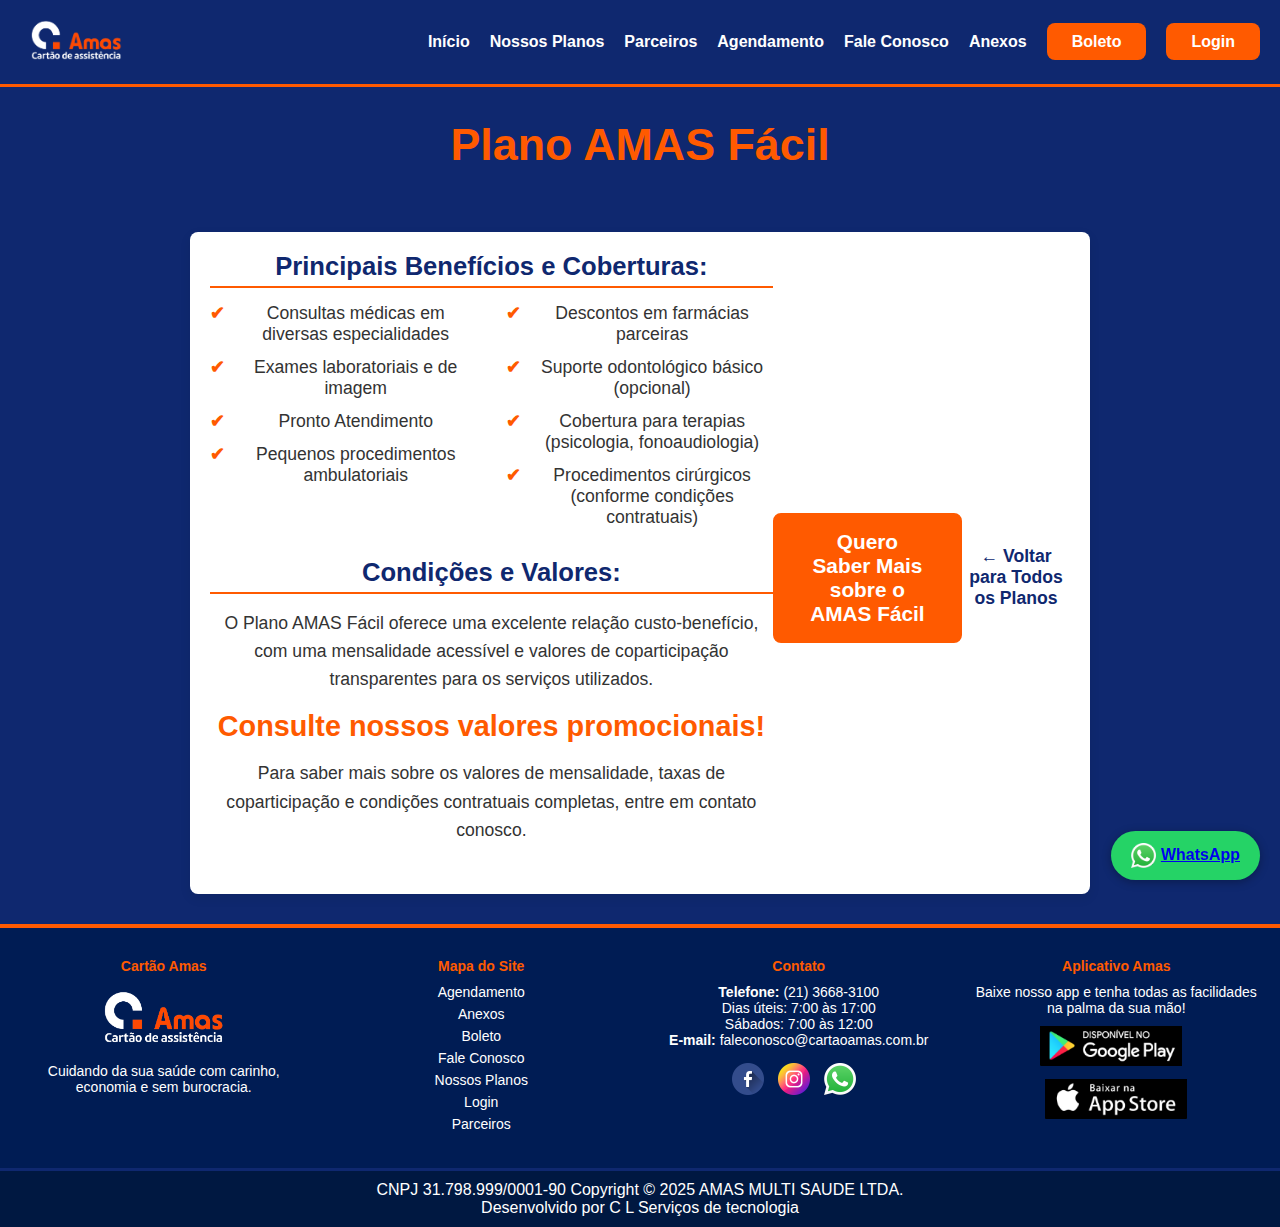
<file: planos/facil.html>
<!DOCTYPE html>
<html lang="pt-BR">
<head>
    <meta charset="UTF-8">
    <meta name="viewport" content="width=device-width, initial-scale=1.0">
    <title>Plano Fácil - Cartão Amas</title>
    <link rel="stylesheet" href="../assets/css/style.css">
    <link rel="stylesheet" href="../assets/css/main.css">
    <link rel="stylesheet" href="../assets/css/footer.css">
    <link rel="stylesheet" href="../assets/css/plan.css">
</head>
<body>

    <header class="header">
        <a href="../index.html"><img src="../assets/img/logo-amas-sem-fundo.png" alt="Cartão Amas Logo" class="logo"></a>
        <ul class="nav-links">
            <li><a href="../index.html">Início</a></li>
            <li><a href="../nossos-planos.html">Nossos Planos</a></li>
            <li><a href="../parceiros.html">Parceiros</a></li>
            <li><a href="../agendamento.html">Agendamento</a></li>
            <li><a href="../fale-conosco.html">Fale Conosco</a></li>
            <li><a href="../anexos.html">Anexos</a></li>
             <li><a href="https://www.cartaoamas.com.br/AliancaAppNet2/Site/autenticacao/login?t=cpf" target="_blank" class="nav-links-btn">Boleto</a></li> <!-- Link placeholder -->
            <li><a href="https://www.cartaoamas.com.br/AliancaAppNet2/Site/site" target="_blank" class="nav-links-btn">Login</a></li>   <!-- Link placeholder -->
        </ul>
    </header>

    <section class="page-title-section">
        <h1>Plano AMAS Fácil</h1>
    </section>

    <main class="plan-detail-container">
        <div class="plan-detail-header">
        

        <div class="plan-features-section">
            <h3>Principais Benefícios e Coberturas:</h3>
            <ul class="plan-features-list">
                <li>Consultas médicas em diversas especialidades</li>
                <li>Exames laboratoriais e de imagem</li>
                <li>Pronto Atendimento</li>
                <li>Pequenos procedimentos ambulatoriais</li>
                <li>Descontos em farmácias parceiras</li>
                <li>Suporte odontológico básico (opcional)</li>
                <li>Cobertura para terapias (psicologia, fonoaudiologia)</li>
                <li>Procedimentos cirúrgicos (conforme condições contratuais)</li>
            </ul>
        </div>

        <div class="plan-pricing-section"></style>
            <h3>Condições e Valores:</h3>
            <p>O Plano AMAS Fácil oferece uma excelente relação custo-benefício, com uma mensalidade acessível e valores de coparticipação transparentes para os serviços utilizados.</p>
            <p class="price">Consulte nossos valores promocionais!</p>
            <p>Para saber mais sobre os valores de mensalidade, taxas de coparticipação e condições contratuais completas, entre em contato conosco.</p>
        </div>
</div>
        <div class="cta-plan-detail">
            <a href="https://wa.me/552136683100" target="_blank" class="cta-button-plan-detail">Quero Saber Mais sobre o AMAS Fácil</a>
        </div>

        <a href="../nossos-planos.html" class="back-to-plans-link">&larr; Voltar para Todos os Planos</a>
    </main>

 <div class="whatsapp-float">
        <a href="https://wa.me/552136683100" target="_blank" title="Fale Conosco pelo WhatsApp">
            <img src="../assets/img/whatsapp.png" alt="WhatsApp" style="width:25px; height:25px; vertical-align: middle; margin-right: 5px;">WhatsApp
        </a>
    </div>

    <footer class="footer">
        <div class="footer-container">
            <div class="coluna">
                <h4>Cartão Amas</h4>
                <img src="../assets/img/logo-amas-sem-fundo.png" alt="Logo Amas Rodapé" style="max-width: 150px; margin-bottom: 10px;">
                <p>Cuidando da sua saúde com carinho, economia e sem burocracia.</p>
            </div>
            <div class="coluna">
                <h4>Mapa do Site</h4>
                <ul class="mapa-site">
                    <li><a href="agendamento.html" class="mapa-link">Agendamento</a></li>
                    <li><a href="anexos.html" class="mapa-link">Anexos</a></li>
                    <li><a href="https://www.cartaoamas.com.br/AliancaAppNet2/Site/autenticacao/login?t=cpf" class="mapa-link">Boleto</a></li>
                    <li><a href="fale-conosco.html" class="mapa-link">Fale Conosco</a></li>
                    <li><a href="nossos-planos.html" class="mapa-link">Nossos Planos</a></li>
                    <li><a href="https://www.cartaoamas.com.br/AliancaAppNet2/Site/site" class="mapa-link">Login</a></li>
                    <li><a href="parceiros.html" class="mapa-link">Parceiros</a></li>
                    
                    
                    
                </ul>
            </div>
            <div class="coluna">
                <h4>Contato</h4>
                <p><strong>Telefone:</strong> (21) 3668-3100</p>
                <p>Dias úteis: 7:00 às 17:00</p>
                <p>Sábados: 7:00 às 12:00</p>
                <p><strong>E-mail:</strong> faleconosco@cartaoamas.com.br</p>
                <div class="social-icons" style="margin-top: 15px;">
                    <a href="https://www.facebook.com/cartaoamas" target="_blank"><img src="../assets/img/facebook.png" alt="Facebook"></a>
                    <a href="https://www.instagram.com/cartaoamas/" target="_blank"><img src="../assets/img/instagram.png" alt="Instagram"></a>
                    <a href="https://wa.me/552136683100" target="_blank"><img src="../assets/img/whatsapp.png" alt="WhatsApp"></a>
                </div>
            </div>
            <div class="coluna">
                <h4>Aplicativo Amas</h4>
                <p>Baixe nosso app e tenha todas as facilidades na palma da sua mão!</p>
                <a href="https://play.google.com/store/apps/details?id=br.com.amasmultisaude" target="_blank" style="margin-right:10px;"><img src="../assets/img/loja-android.png" alt="Google Play" style="height: 40px; margin-top:10px;"></a>
                <a href="https://apps.apple.com/br/app/amas/id1640587993" target="_blank"> <img src="../assets/img/loja-ios.png" alt="App Store" style="height: 40px; margin-top:10px;"></a>
            </div>
        </div>
    </footer>
    <div class="footer-last">
        <p style="margin-top: 0px;">CNPJ 31.798.999/0001-90 Copyright © 2025 AMAS MULTI SAUDE LTDA.</p>
        <p>Desenvolvido por C L Serviços de tecnologia</p>
    </div>

    <script src="../assets/scripts/main.js"></script> <!-- Para carrossel e outras interações -->
</body>
</html>
</file>
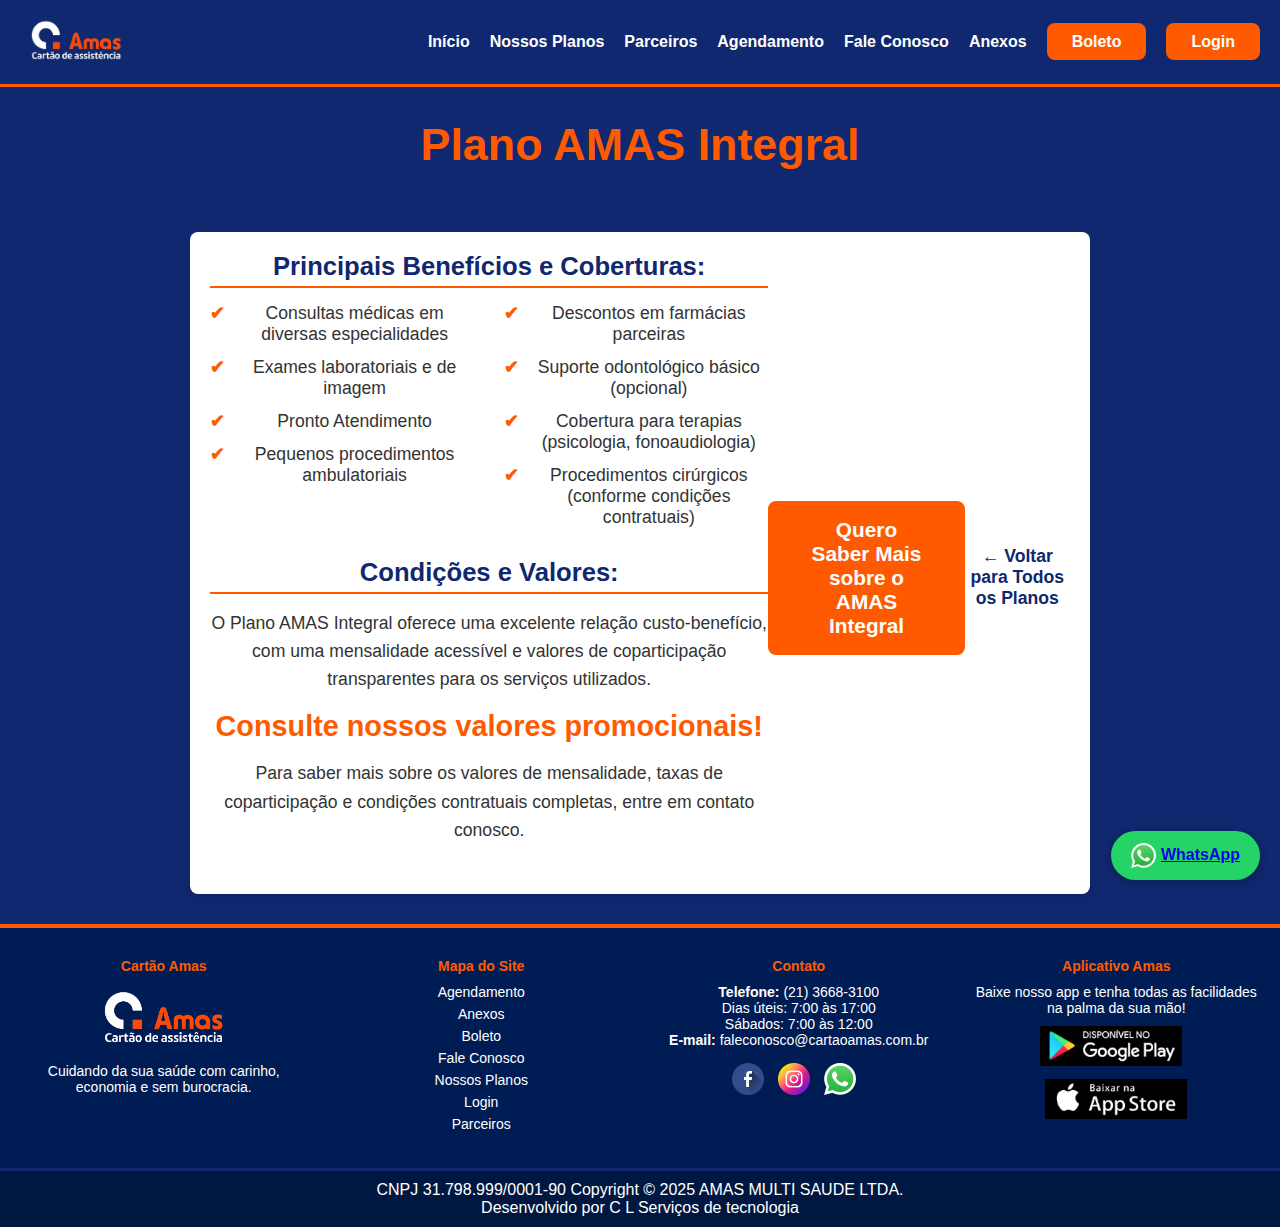
<file: planos/integral.html>
<!DOCTYPE html>
<html lang="pt-BR">
<head>
    <meta charset="UTF-8">
    <meta name="viewport" content="width=device-width, initial-scale=1.0">
    <title>Plano Integral - Cartão Amas</title>
    <link rel="stylesheet" href="../assets/css/style.css">
    <link rel="stylesheet" href="../assets/css/main.css">
    <link rel="stylesheet" href="../assets/css/footer.css">
    <link rel="stylesheet" href="../assets/css/plan.css">
    
</head>
<body>

    <header class="header">
        <a href="../index.html"><img src="../assets/img/logo-amas-sem-fundo.png" alt="Cartão Amas Logo" class="logo"></a>
        <ul class="nav-links">
            <li><a href="../index.html">Início</a></li>
            <li><a href="../nossos-planos.html">Nossos Planos</a></li>
            <li><a href="../parceiros.html">Parceiros</a></li>
            <li><a href="../agendamento.html">Agendamento</a></li>
            <li><a href="../fale-conosco.html">Fale Conosco</a></li>
            <li><a href="../anexos.html">Anexos</a></li>
             <li><a href="https://www.cartaoamas.com.br/AliancaAppNet2/Site/autenticacao/login?t=cpf" target="_blank" class="nav-links-btn">Boleto</a></li> <!-- Link placeholder -->
            <li><a href="https://www.cartaoamas.com.br/AliancaAppNet2/Site/site" target="_blank" class="nav-links-btn">Login</a></li>   <!-- Link placeholder -->
        </ul>
    </header>

   <section class="page-title-section">
        <h1>Plano AMAS Integral</h1>
    </section>

    <main class="plan-detail-container">
        <div class="plan-detail-header">
        

        <div class="plan-features-section">
            <h3>Principais Benefícios e Coberturas:</h3>
            <ul class="plan-features-list">
                <li>Consultas médicas em diversas especialidades</li>
                <li>Exames laboratoriais e de imagem</li>
                <li>Pronto Atendimento</li>
                <li>Pequenos procedimentos ambulatoriais</li>
                <li>Descontos em farmácias parceiras</li>
                <li>Suporte odontológico básico (opcional)</li>
                <li>Cobertura para terapias (psicologia, fonoaudiologia)</li>
                <li>Procedimentos cirúrgicos (conforme condições contratuais)</li>
            </ul>
        </div>

        <div class="plan-pricing-section"></style>
            <h3>Condições e Valores:</h3>
            <p>O Plano AMAS Integral oferece uma excelente relação custo-benefício, com uma mensalidade acessível e valores de coparticipação transparentes para os serviços utilizados.</p>
            <p class="price">Consulte nossos valores promocionais!</p>
            <p>Para saber mais sobre os valores de mensalidade, taxas de coparticipação e condições contratuais completas, entre em contato conosco.</p>
        </div>
</div>
        <div class="cta-plan-detail">
            <a href="https://wa.me/552136683100" target="_blank" class="cta-button-plan-detail">Quero Saber Mais sobre o AMAS Integral</a><br>
        </div>

        <a href="../nossos-planos.html" class="back-to-plans-link">&larr; Voltar para Todos os Planos</a>
    </main>

 <div class="whatsapp-float">
        <a href="https://wa.me/552136683100" target="_blank" title="Fale Conosco pelo WhatsApp">
            <img src="../assets/img/whatsapp.png" alt="WhatsApp" style="width:25px; height:25px; vertical-align: middle; margin-right: 5px;">WhatsApp
        </a>
    </div>
    <footer class="footer">
        <div class="footer-container">
            <div class="coluna">
                <h4>Cartão Amas</h4>
                <img src="../assets/img/logo-amas-sem-fundo.png" alt="Logo Amas Rodapé" style="max-width: 150px; margin-bottom: 10px;">
                <p>Cuidando da sua saúde com carinho, economia e sem burocracia.</p>
            </div>
            <div class="coluna">
                <h4>Mapa do Site</h4>
                <ul class="mapa-site">
                    <li><a href="agendamento.html" class="mapa-link">Agendamento</a></li>
                    <li><a href="anexos.html" class="mapa-link">Anexos</a></li>
                    <li><a href="https://www.cartaoamas.com.br/AliancaAppNet2/Site/autenticacao/login?t=cpf" class="mapa-link">Boleto</a></li>
                    <li><a href="fale-conosco.html" class="mapa-link">Fale Conosco</a></li>
                    <li><a href="nossos-planos.html" class="mapa-link">Nossos Planos</a></li>
                    <li><a href="https://www.cartaoamas.com.br/AliancaAppNet2/Site/site" class="mapa-link">Login</a></li>
                    <li><a href="parceiros.html" class="mapa-link">Parceiros</a></li>
                    
                    
                    
                </ul>
            </div>
            <div class="coluna">
                <h4>Contato</h4>
                <p><strong>Telefone:</strong> (21) 3668-3100</p>
                <p>Dias úteis: 7:00 às 17:00</p>
                <p>Sábados: 7:00 às 12:00</p>
                <p><strong>E-mail:</strong> faleconosco@cartaoamas.com.br</p>
                <div class="social-icons" style="margin-top: 15px;">
                    <a href="https://www.facebook.com/cartaoamas" target="_blank"><img src="../assets/img/facebook.png" alt="Facebook"></a>
                    <a href="https://www.instagram.com/cartaoamas/" target="_blank"><img src="../assets/img/instagram.png" alt="Instagram"></a>
                    <a href="https://wa.me/552136683100" target="_blank"><img src="../assets/img/whatsapp.png" alt="WhatsApp"></a>
                </div>
            </div>
            <div class="coluna">
                <h4>Aplicativo Amas</h4>
                <p>Baixe nosso app e tenha todas as facilidades na palma da sua mão!</p>
                <a href="https://play.google.com/store/apps/details?id=br.com.amasmultisaude" target="_blank" style="margin-right:10px;"><img src="../assets/img/loja-android.png" alt="Google Play" style="height: 40px; margin-top:10px;"></a>
                <a href="https://apps.apple.com/br/app/amas/id1640587993" target="_blank"> <img src="../assets/img/loja-ios.png" alt="App Store" style="height: 40px; margin-top:10px;"></a>
            </div>
        </div>
    </footer>
    <div class="footer-last">
        <p style="margin-top: 0px;">CNPJ 31.798.999/0001-90 Copyright © 2025 AMAS MULTI SAUDE LTDA.</p>
        <p>Desenvolvido por C L Serviços de tecnologia</p>
    </div>

    <script src="../assets/scripts/main.js"></script> <!-- Para carrossel e outras interações -->
</body>
</html>
</file>
<file: assets/css/grid.css>
/*Grade dos anexos*/
.grid-anexos{
    display: grid ;
    grid-template-columns: repeat(2, 3fr);
    gap: 20px;
    margin-top: 20px;
  }
  .anexos-card {
    text-align: center;
    text-decoration: none;
    color: #FF5A00;
    background-color: #f5f5f5;
    border-radius: 15px;
    overflow: visible;
    transition: transform 0.4s ease;
    font-size: x-large;
  }
  .anexos-card:hover {
    transform: scale(1.05);
    background-color: #FF5A00;
   color: #f5f5f5;
  }
  
  .anexos-card img {
    width: 80%;
    height: 100px;
    object-fit: cover;
  }
  /* Grade de planos com imagens */
  .grid-planos {
    display: grid;
    grid-template-columns: repeat(3, 1fr);
    gap: 50px;
    margin-top: 50px;
  }
  .grid-planos img:hover{
    transform: scale(1.05);
    transition: transform 0.4s ease;
  }
  @media (max-width: 768px) {
    .grid-planos {
      grid-template-columns: repeat(1, 1fr);
    }
  }
  
  .plano-card {
    text-align: center;
    text-decoration: none;
    color: white;
    background-color: #002463;
    border-radius: 15px;
    overflow: hidden;
    transition: transform 0.4s ease;
  }
  
  .plano-card:hover {
    transform: scale(1.05);
    
  }
  
  .plano-card img {
    width: 80%;
    height: 130px;
    object-fit: cover;
  }
  
  .plano-card span {
    display: block;
    padding: 10px;
    font-weight: bold;
    background-color: #FF5A00;
    color: white;
  }
  /* Estilo Parceiros */

  .endereco-mapa {
    display: flex;
    flex-wrap: wrap;
    gap:20px;
    margin: 20px 0;
    padding-left: 20px;
    align-items: stretch;
  }
  
  .info-endereco {
    background-color: #f33a00;
    color: white;
    padding: 30px;
    flex: 1 1 300px;
    max-width: 450px;
    max-height: 450px;
    display: flex;
    flex-direction: column;
    position: relative;
    justify-content: center;
  }
  
  .info-endereco ul {
    list-style: disc;
    padding-left: 20px;
  }
  
  .info-endereco li {
    margin-bottom: 10px;
    font-size: 16px;
    line-height: 1.5;
  }
  
  .mapa {
    margin-left: 15px;
    flex: 2 1 500px;
    min-height: 300px;
    height: auto;
  }
  
  .parceiro {
    background-color:#0F286F; /* azul escuro */
    color: white;
    padding: 30px;
    font-family: Arial, sans-serif;
  }
  /*Título Parceiro*/
  .parceiro h2 {
    color: #FF5A00; /* laranja */
    font-size: 26px;
    margin-bottom: 10px;
  }
  /*Parágrafo Parceiro*/
  .parceiro p {
    margin-bottom: 20px;
    font-size: 18px;
    line-height: 1.6;
  }
  
  .conteudo {
    display: flex;
    gap: 30px;
    align-items: flex-start;
    padding: 0px;
    flex-wrap: wrap;
  }
  
  .conteudo ul {
    font-size: 20px;
    list-style: disc;
    font-size: 20px;
    padding-left: 40px;
    margin-bottom: 0px;
    flex: 1;
    min-width: 180px;
    
  }
  
  .botao-coluna {
    display: flex;
    align-items: flex-start;
    justify-content: center;
    min-width: 200px;
  }
  
  .botao-parceiro {
    background-color: #f33a00;
    color: white;
    text-decoration: none;
    padding: 10px 20px;
    border-radius: 6px;
    font-weight: bold;
    display: inline-block;
  }
</file>
<file: assets/css/footer.css>
.footer {
    background-color: #001C54;
    color: white;
    padding: 30px 20px;
    border-top: 4px solid #FF5A00;
    font-size: 14px;
  }
  
  .footer-container {
    display: flex;
    flex-wrap: wrap;
    justify-content: space-between;
    gap: 30px;
  }
  
  .coluna {
    flex: 1;
    min-width: 180px;
    text-align: center;
  }
  
  .footer h4 {
    color: #FF5A00;
    margin-bottom: 10px;
  }
  
  .social-icons img {
    width: 32px;
    margin-right: 10px;
    
  }
  .social-icons img:hover {
    transform: scale(1.2);
    transition: transform 0.3s ease;
  }
  
  .mapa-site {
    list-style: none;
    padding: 0;
    margin: 0;
  }
  
  .mapa-site li {
    margin-bottom: 6px;
  }
  
  .mapa-link {
    color: white;
    text-decoration: none;
    transition: transform 0.3s ease, color 0.3s ease;
  }
  
  .mapa-link:hover {
    transform: translateX(6px);
    color: #FF5A00;
  }
  
  /* Responsivo */
  @media (max-width: 768px) {
    .footer-container {
      flex-direction: column;
      text-align: center;
    }
  }
  
  
  .footer-last {
    margin-top: 3px;
    background-color:#001841;
    text-align: center;
    width: 100%;
    clear: both;
    color: white;
    padding: 10px 10px;
  }
</file>
<file: assets/css/main.css>
main{
    padding: 5%;
    display: flex;
    align-items: center;
    justify-content: space-between;
}

/*MAIN CONTENT ==============================================*/
main .main-content{
    display: flex;
    flex-direction: column;
}

main .main-content h2{
    margin-bottom: 2%;

}    
main .main-content .text {
    margin-bottom: 10%;
}  
main .main-content .text p {
    width: 85%;
    font-size: 1.2em;
    font-weight: 300;
}    
/*Imagem planos*/
.imagem-container {
    text-align: center;
    margin: 40px auto;
  }
  
  .imagem-ampliavel {
    max-width: 90%;
    height: auto;
    cursor: pointer;
    border-radius: 10px;
    box-shadow: 0 4px 12px rgba(0, 0, 0, 0.3);
    transition: transform 0.2s ease-in-out;
  }

  
  /* Modal em tela cheia */
  .modal-imagem {
    display: none;
    position: fixed;
    z-index: 9999;
    left: 0;
    top: 0;
    width: 100%;
    height: 100%;
    background-color: rgba(0, 0, 0, 0.95);
    justify-content: center;
    align-items: center;
  }
  
  .modal-imagem img {
    max-width: 75%;
    max-height: 75%;
    border-radius: 10px;
    box-shadow: 0 0 15px black;
    cursor: pointer;
  }
  .titulo-centro {
    text-align: center;
    font-family: Arial, sans-serif;
    font-size: 32px;
    margin-top: 20px;
    color: #FF5A00;;
  }
  /*Agendamento Online*/
  .app-promo {
    background: #0F286F;
    padding: 60px 20px;
  }
  
  .promo-container {
    display: flex;
    flex-wrap: wrap;
    align-items: center;
    justify-content: center;
    max-width: 1100px;
    margin: 0 auto;
  }
  
  .promo-texto {
    flex: 1 1 400px;
    padding: 20px;
  }
  
  .promo-texto h1 {
    font-size: 2em;
    color: #FF5A00;
    margin-bottom: 20px;
  }
  
  .promo-texto p {
    font-size: 1.2em;
    margin-bottom: 20px;
  }
  
  .beneficios-app {
    list-style: none;
    padding: 0;
    margin-bottom: 20px;
  }
  
  .beneficios-app li {
    font-size: 1em;
    margin-bottom: 8px;
  }
  
  .botoes-download {
    display: flex;
    align-items: center;
  }
  
  .promo-imagem {
    flex: 1 1 100px;
    padding: 20px;
    text-align: center;
  }
</file>
<file: assets/css/plan.css>
/* Estilos específicos para a página de detalhes do plano (reutilizados) */
        .page-title-section {
            background-color: #0F286F;
            color: white;
            padding: 2em 20px;
            text-align: center;
        }
        .page-title-section h1 {
            font-size: 2.8em;
            margin: 0;
            color: #FF5A00;
        }
        .plan-detail-container {
            max-width: 900px;
            margin: 30px auto;
            padding: 20px;
            background-color: #FFFFFF;
            border-radius: 8px;
            box-shadow: 0 4px 12px rgba(0,0,0,0.08);
        }
        .plan-detail-header {
            text-align: center;
            margin-bottom: 30px;
        }
        .plan-detail-header img {
            max-width: 250px;
            height: auto;
            margin-bottom: 15px;
            border-radius: 5px;
        }
        .plan-detail-header h2 {
            color: #00509e;
            font-size: 2.2em;
            margin-bottom: 10px;
        }
        .plan-detail-header .plan-tagline {
            font-size: 1.2em;
            color: #555555;
            margin-bottom: 20px;
        }
        .plan-features-section h3, .plan-pricing-section h3 {
            color: #0F286F;
            font-size: 1.6em;
            margin-bottom: 15px;
            padding-bottom: 5px;
            border-bottom: 2px solid #FF5A00;
        }
        .plan-features-list {
            list-style: none;
            padding: 0;
            margin-bottom: 30px;
            columns: 2;
            column-gap: 30px;
        }
        .plan-features-list li {
            font-size: 1.1em;
            color: #333333;
            margin-bottom: 12px;
            padding-left: 25px;
            position: relative;
        }
        .plan-features-list li::before {
            content: '\2714'; /* Ícone de check */
            color: #FF5A00;
            position: absolute;
            left: 0;
            font-weight: bold;
        }
        .plan-pricing-section p {
            font-size: 1.1em;
            color: #333333;
            line-height: 1.6;
        }
        .plan-pricing-section .price {
            font-size: 1.8em;
            font-weight: bold;
            color: #FF5A00;
            margin: 10px 0;
        }
        .cta-plan-detail {
            text-align: center;
            margin-top: 30px;
        }
        .cta-button-plan-detail {
            background-color: #FF5A00;
            color: white;
            padding: 15px 35px;
            text-decoration: none;
            font-size: 1.3em;
            border-radius: 8px;
            font-weight: bold;
            transition: background-color 0.3s ease, transform 0.2s ease;
            display: inline-block;
            border: 2px solid #FF5A00;
        }
        .cta-button-plan-detail:hover {
            background-color: #e04e00;
            transform: scale(1.05);
        }
        .back-to-plans-link {
            display: block;
            text-align: center;
            margin-top: 30px;
            font-size: 1.1em;
            color: #0F286F;
            text-decoration: none;
            font-weight: bold;
        }
        .back-to-plans-link:hover {
            color: #FF5A00;
            text-decoration: underline;
        }
        @media (max-width: 768px) {
            .plan-features-list {
                columns: 1;
            }
        }
</file>
<file: assets/css/style.css>
/* Reset básico */
* {
  margin: 0;
  padding: 0;
  box-sizing: border-box;
}

body {
  width: 100%;
  height: 100vh;
  font-family: 'Segoe UI', sans-serif;
  background-color: #0F286F;
  color: white;
  text-align: justify;

}

/* Cabeçalho */
.header {
  background-color: #0F286F;
  display: flex;
  justify-content: space-between;
  align-items: center;
  padding: 15px 20px;
  border-bottom: 3px solid #FF5A00;
}

.logo {
  height: 50px;
}
/* Menu inicial links*/
.nav-links {
  list-style: none;
  display: flex;
  gap: 20px;
  position: relative;
}
/* Menu inicial transição*/
.nav-links a{
  color: white;
  text-decoration: none;
  transition: 0.5s ease-out;
  font-weight: bold;

}

.nav-links a:hover {
  color: #FF5A00;
  text-decoration: none;
  font-weight: bold;
}
/*Botão menu inicial*/
.nav-links-btn {
  text-decoration: none;
  font-weight: bold;
  background-color: #FF5A00;
  color: white;
  padding: 10px 25px;
  border: none;
  border-radius: 8px;
  transition: color 0.3s ease, background-color 0.3s ease;
}

/* Efeito ao passar o mouse no botão menu inicial */
.nav-links-btn:hover {
  color: #0F286F;
  background-color: #FFD5B0; /* cor opcional mais clara ou mantenha como quiser */
  text-decoration: none;
  cursor: pointer;
}


/* Carrossel */
.carrossel {
  position: relative;
  width: 100%;
  height: 400px;
  overflow: hidden;
}

.slides {
  width: 100%;
  height: 90%;
  position: center;
}

.slide {
  display: none;
  width: 100%;  
  height: 100%;
  object-fit: cover;
  position: absolute;
}

.slide.active {
  display: block;
}

.texto-carrossel {
  position: absolute;
  top: 50%;
  left: 10%;
  transform: translateY(-50%);
  color: white;
  z-index: 2;
}

.texto-carrossel h1 {
  font-size: 2.5rem;
  margin-bottom: 10px;
}

.texto-carrossel p {
  font-size: 1.3rem;
  margin-bottom: 20px;
}

.texto-carrossel .btn {
  background-color: #FF5A00;
  color: white;
  padding: 10px 25px;
  border: none;
  text-decoration: none;
  border-radius: 8px;
  font-weight: bold;
}

/* Botões do carrossel */
.prev, .next {
  position: absolute;
  top: 50%;
  transform: translateY(-50%);
  background-color: rgba(0,0,0,0.4);
  color: white;
  border: none;
  padding: 10px;
  cursor: pointer;
  z-index: 2;
}

.prev { left: 10px; }
.next { right: 10px; }

/* Botão WhatsApp flutuante */
.whatsapp-float {
  position: fixed;
  bottom: 20px;
  right: 20px;
  background-color: #25D366;
  color: white;
  padding: 12px 20px;
  border-radius: 50px;
  text-decoration: none;
  font-weight: bold;
  box-shadow: 0 2px 10px rgba(0,0,0,0.3);
  z-index: 999;
}

/* Botões em geral */
.btn-plano {
  background-color: #FF5A00;
  color: white;
  padding: 10px 20px;
  text-decoration: none;
  border-radius: 8px;
  font-weight: bold;
}



/* Formulário de contato */
.contato form {
  display: flex;
  flex-direction: column;
  gap: 12px;
  margin-top: 20px;
}

.contato input,
.contato textarea {
  padding: 10px;
  border: none;
  border-radius: 5px;
}

.contato textarea {
  resize: vertical;
  min-height: 100px;
}

.contato button.btn {
  background-color: #FF5A00;
  color: white;
  padding: 12px;
  border: none;
  border-radius: 8px;
  cursor: pointer;
  font-weight: bold;
}


.contato-container {
  display: flex;
  flex-wrap: wrap;
  gap: 40px;
  padding: 20px 20px;
}

.coluna-texto {
  flex: 1;
  min-width: 300px;
}

.coluna-form {
  flex: 1;
  min-width: 300px;
  background-color: #002463;
  padding: 20px;
  border-radius: 10px;
}

.coluna-form h2 {
  margin-bottom: 15px;
}

.coluna-form input,
.coluna-form textarea {
  width: 100%;
  margin-bottom: 10px;
  border-radius: 5px;
  padding: 10px;
  border: none;
}

.coluna-form button {
  background-color: #FF5A00;
  color: white;
  padding: 12px;
  border: none;
  border-radius: 8px;
  cursor: pointer;
  font-weight: bold;
  width: 100%;
}
.grid-planos {
  display: grid;
  grid-template-columns: repeat(3, 1fr);
  gap: 20px;
  margin-top: 30px;
}

.plano-card {
  text-align: center;
  text-decoration: none;
  color: white;
  background-color: #002463;
  border-radius: 10px;
  overflow: hidden;
  transition: transform 0.3s ease;
  height: 260px; /* força altura igual */
  display: flex;
  flex-direction: column;
  justify-content: space-between;
}

.plano-card img {
  width: 100%;
  height: 180px;
  object-fit: contain;
  background: white;
  cursor: pointer;
  display: flex;
  align-items: center;
  justify-content: center;
}

.grid-planos :hover {
  transform: scale(1.05);
}

.plano-card span {
  display: block;
  padding: 10px;
  font-weight: bold;
  background-color: #FF5A00;
  color: white;
}

/* invisível mas mantém espaço na grade */
.plano-card.vazio {
  visibility: hidden;
}
  .texto-justificado {
    text-align: justify;
  }
 /* Estilos específicos para a página Parceiros */
        .page-title-section {
            background-color: #0F286F; /* Azul escuro da marca */
            color: white;
            padding: 2em 20px;
            text-align: center;
        }
        .page-title-section h1 {
            font-size: 2.8em;
            margin: 0;
            color: #FF5A00; /* Laranja para destaque no título */
        }
        .partners-container-main {
            max-width: 1100px;
            margin: 30px auto;
            padding: 20px;
        }
        .partner-card {
            background-color: #FFFFFF;
            border-radius: 8px;
            box-shadow: 0 4px 12px rgba(0,0,0,0.08);
            margin-bottom: 30px;
            overflow: hidden; /* Para conter elementos internos */
        }
        .partner-card-header {
            background-color: #00509e; /* Azul mais escuro para cabeçalho do card */
            color: white;
            padding: 20px;
        }
        .partner-card-header h2 {
            margin: 0;
            font-size: 1.8em;
            color: hsl(0, 0%, 100%); /* Laranja para nome do parceiro */
        }
        .partner-card-body {
            padding: 25px;
            display: flex;
            flex-wrap: wrap;
            gap: 25px;
        }
        .partner-description {
            flex: 2;
            min-width: 300px;
            color: #333333;
            line-height: 1.7;
        }
        .partner-description p {
            margin-bottom: 15px;
        }
        .partner-description strong {
            color: #0F286F;
        }
        .partner-specialties {
            flex: 1;
            min-width: 250px;
            background-color: #f4f7f6; /* Fundo levemente cinza para especialidades */
            padding: 20px;
            border-radius: 5px;
        }
        .partner-specialties h3 {
            color: #0F286F;
            margin-top: 0;
            margin-bottom: 10px;
            font-size: 1.3em;
        }
        .partner-specialties ul {
            list-style: none;
            padding: 0;
            columns: 2; /* Divide em duas colunas se houver muitas especialidades */
            column-gap: 20px;
        }
        .partner-specialties ul li {
            margin-bottom: 8px;
            font-size: 1em;
            color: #555555;
            padding-left: 18px;
            position: relative;
        }
        .partner-specialties ul li::before {
            content: '\2023'; /* Bullet point triangular */
            color: #FF5A00;
            position: absolute;
            left: 0;
            font-size: 0.9em;
        }
        .partner-contact-map {
            display: flex;
            flex-wrap: wrap;
            gap: 25px;
            margin-top: 20px;
            padding: 0 25px 25px 25px; /* Padding apenas no corpo, não no header */
        }
        .partner-contact-details {
            flex: 1;
            min-width: 280px;
        }
        .partner-contact-details h3 {
            color: #0F286F;
            margin-bottom: 10px;
            font-size: 1.3em;
        }
        .partner-contact-details p {
            margin-bottom: 8px;
            color: #333333;
        }
        .partner-map {
            flex: 1;
            min-width: 300px;
            min-height: 250px;
            border-radius: 5px;
            overflow: hidden;
        }
        .partner-map iframe {
            width: 100%;
            height: 100%;
            border: 0;
        }
        .partner-site-button {
            display: inline-block;
            background-color: #FF5A00;
            color: white;
            padding: 10px 20px;
            text-decoration: none;
            border-radius: 5px;
            font-weight: bold;
            margin-top: 10px;
            transition: background-color 0.3s ease;
        }
        .partner-site-button:hover {
            background-color: #e04e00;
                    }

          .partner-card img {
            width: 520px;
            height: 190px;
            object-fit: contain;
            background: white;
            cursor: pointer;
            display: flex;
            align-items: center;
            justify-content: center;   
          }       
        /* Para o caso de não haver parceiros */
        .no-partners {
            text-align: center;
            padding: 40px;
            font-size: 1.2em;
            color: #555;
        }
</file>
